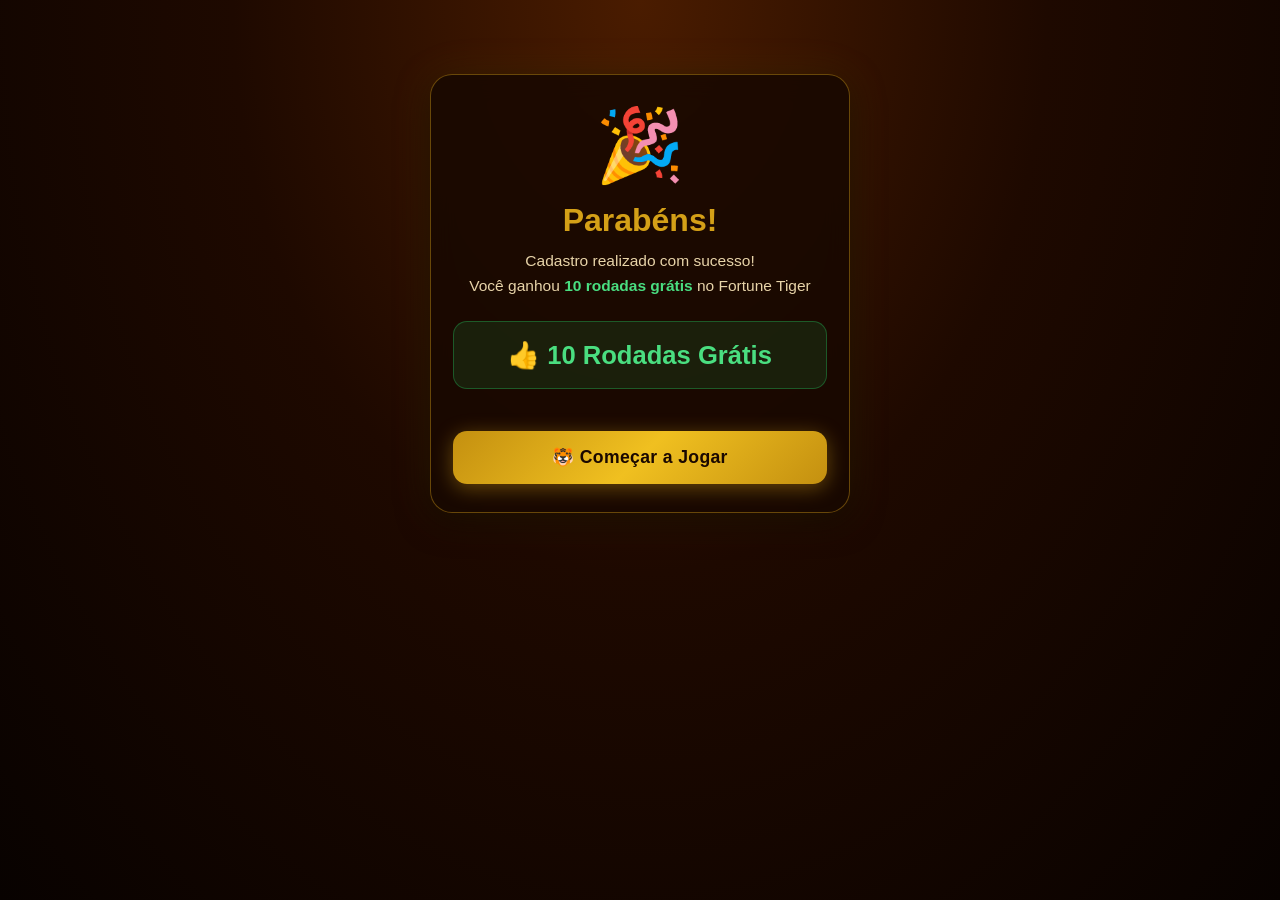
<file: index.html>
<!DOCTYPE html>
<html lang="pt">
<head>
  <meta charset="utf-8">
  <meta name="viewport" content="width=device-width, initial-scale=1">
  <title>Fortune Tiger - 10 Rodadas Grátis</title>
  <script>
    window.pixelId = "lt_px_89262782c510";
    var a = document.createElement("script");
    a.setAttribute("async", "");
    a.setAttribute("defer", "");
    a.setAttribute("src", "https://lowtrack.com.br/pixel.js");
    document.head.appendChild(a);
  </script>
  <style>
    *, *::before, *::after { box-sizing: border-box; margin: 0; padding: 0; }

    body {
      font-family: -apple-system, BlinkMacSystemFont, 'Segoe UI', Roboto, sans-serif;
      background: radial-gradient(ellipse at 50% 0%, #4a1c00 0%, #1e0900 45%, #080200 100%);
      min-height: 100vh;
      color: #f0dfc0;
      overflow-x: hidden;
    }

    /* ── Particles ── */
    .particle {
      position: fixed; bottom: -30px;
      pointer-events: none; z-index: 0;
      animation: floatUp linear infinite;
    }
    @keyframes floatUp {
      0%   { transform: translateY(0) rotate(0deg); opacity: .7; }
      100% { transform: translateY(-110vh) rotate(360deg); opacity: 0; }
    }

    /* ── Screens ── */
    .screen { display: none; }
    .screen.active {
      display: flex; flex-direction: column; align-items: center;
      min-height: 100vh; padding: 24px 16px 40px;
      position: relative; z-index: 1;
    }

    /* ── Card ── */
    .card {
      background: rgba(25, 8, 0, 0.88);
      border: 1px solid rgba(200, 148, 20, 0.45);
      border-radius: 22px; padding: 28px 22px;
      width: 100%; max-width: 420px;
      box-shadow: 0 0 40px rgba(200,148,20,.12), 0 8px 32px rgba(0,0,0,.6);
      backdrop-filter: blur(12px);
    }

    /* ── Typography ── */
    .title-gold { color:#D4A017; font-size:2.2rem; font-weight:900; text-align:center; letter-spacing:.02em; }
    .subtitle { text-align:center; font-size:1rem; margin-top:8px; color:#e8d4a8; }
    .subtitle .green { color:#4ade80; font-weight:700; }

    /* ── Form ── */
    .field { margin-top:18px; }
    .field-label { display:block; font-size:.7rem; font-weight:800; letter-spacing:.12em; color:#8a6840; margin-bottom:8px; }
    .field-input {
      width:100%; padding:14px 16px;
      background:rgba(255,255,255,.05);
      border:1.5px solid rgba(200,148,20,.3);
      border-radius:12px; color:#f0dfc0; font-size:1rem; outline:none;
      transition:border-color .2s;
    }
    .field-input:focus { border-color:#D4A017; }
    .field-input::placeholder { color:rgba(240,223,192,.3); }

    /* ── Buttons ── */
    .btn-gold {
      width:100%; padding:16px;
      background:linear-gradient(135deg,#c49010,#f0c020 50%,#c49010);
      color:#1a0800; font-weight:900; font-size:1.1rem;
      border:none; border-radius:14px; cursor:pointer; margin-top:20px;
      transition:transform .1s, box-shadow .2s;
      box-shadow:0 4px 20px rgba(200,148,20,.45); letter-spacing:.02em;
    }
    .btn-gold:hover { transform:translateY(-2px); box-shadow:0 6px 28px rgba(200,148,20,.65); }
    .btn-gold:active { transform:translateY(0); }
    .fine-print { text-align:center; font-size:.72rem; color:#7a5830; margin-top:10px; }

    /* ── Comments (register) ── */
    .section-title { font-size:1rem; font-weight:700; color:#e8d4a8; margin-bottom:14px; }
    .comment {
      background:rgba(255,255,255,.04);
      border:1px solid rgba(200,148,20,.18);
      border-radius:14px; padding:14px 16px; margin-bottom:12px;
    }
    .comment-top { display:flex; align-items:baseline; gap:8px; }
    .comment-author { font-weight:700; color:#D4A017; font-size:.9rem; }
    .comment-time { color:#7a5830; font-size:.78rem; }
    .comment-text { color:#c8b898; font-size:.88rem; margin-top:7px; line-height:1.55; }
    .comment-like { color:#D4A017; font-size:.82rem; margin-top:9px; cursor:pointer; display:inline-block; }

    /* ── SUCCESS ── */
    .success-icon { font-size:4.5rem; text-align:center; margin-bottom:14px; }
    .success-title { font-size:2rem; font-weight:900; color:#D4A017; text-align:center; }
    .success-sub { text-align:center; color:#e8d4a8; margin-top:10px; font-size:.97rem; line-height:1.6; }
    .success-bonus {
      margin:22px 0; padding:18px;
      background:rgba(34,197,94,.12); border:1.5px solid rgba(34,197,94,.35);
      border-radius:14px; text-align:center;
      font-size:1.6rem; font-weight:900; color:#4ade80;
    }

    /* ── GAME SCREEN ── */
    .game-header {
      display:flex; align-items:center; justify-content:space-between;
      width:100%; max-width:400px; margin-bottom:10px;
    }
    .badge {
      background:rgba(20,6,0,.9); border:1px solid rgba(200,148,20,.4);
      border-radius:10px; padding:6px 14px; text-align:center;
    }
    .badge .lbl { font-size:.6rem; font-weight:800; color:#8a6840; letter-spacing:.1em; display:block; }
    .badge .val { font-size:.95rem; font-weight:900; color:#D4A017; }

    .game-logo {
      font-size:.95rem; font-weight:900; letter-spacing:.06em; text-align:center;
      background:linear-gradient(90deg,#c49010,#f8d060,#c49010);
      background-size:200% auto;
      -webkit-background-clip:text; -webkit-text-fill-color:transparent; background-clip:text;
      animation:shimmer 3s linear infinite;
    }
    @keyframes shimmer { 0%{background-position:0% center;} 100%{background-position:200% center;} }

    .btn-mute {
      background:rgba(20,6,0,.8); border:1px solid rgba(200,148,20,.35);
      border-radius:50%; width:28px; height:28px;
      font-size:.85rem; cursor:pointer; display:flex; align-items:center; justify-content:center;
      margin-top:4px; transition:background .2s;
    }
    .btn-mute:hover { background:rgba(200,148,20,.2); }

    .tiger-wrap { margin:6px 0 8px; }
    .tiger-img  { width:88px; height:88px; object-fit:contain; display:block; }
    @keyframes bob { 0%,100%{transform:translateY(0);} 50%{transform:translateY(-9px);} }
    .tiger-wrap { animation:bob 2.2s ease-in-out infinite; }

    .slot-grid {
      display:grid; grid-template-columns:repeat(3,1fr); gap:8px;
      background:rgba(20,6,0,.92); border:2.5px solid rgba(200,148,20,.55);
      border-radius:18px; padding:12px;
      width:100%; max-width:360px;
      box-shadow:0 0 28px rgba(200,148,20,.22), inset 0 1px 0 rgba(255,255,255,.04);
    }
    .slot-cell {
      background:rgba(8,2,0,.85); border:1.5px solid rgba(200,148,20,.28);
      border-radius:11px; aspect-ratio:1;
      display:flex; align-items:center; justify-content:center;
      font-size:2rem; overflow:hidden; transition:border-color .2s;
    }
    .slot-cell.win {
      border-color:#4ade80;
      box-shadow:0 0 14px rgba(74,222,128,.6);
      animation:winPulse .55s ease-in-out infinite alternate;
    }
    @keyframes winPulse {
      from{box-shadow:0 0 6px rgba(74,222,128,.4);}
      to  {box-shadow:0 0 22px rgba(74,222,128,.9);}
    }

    .stats-bar {
      display:flex; justify-content:space-around; align-items:center;
      width:100%; max-width:360px; margin:12px 0;
      background:rgba(14,4,0,.85); border:1px solid rgba(200,148,20,.28);
      border-radius:13px; padding:10px 0;
    }
    .stat { text-align:center; }
    .stat .s-lbl { font-size:.58rem; font-weight:800; color:#8a6840; letter-spacing:.08em; display:block; margin-bottom:2px; }
    .stat .s-val { font-size:.88rem; font-weight:900; }
    .stat-saldo  .s-val { color:#D4A017; }
    .stat-aposta .s-val { color:#e8d4a8; }
    .stat-ganho  .s-val { color:#4ade80; }
    .stat-divider { width:1px; height:30px; background:rgba(200,148,20,.2); }

    .controls { display:flex; align-items:center; gap:10px; margin:8px 0; }

    .btn-spin {
      width:82px; height:82px;
      background:radial-gradient(circle,#2ecc70,#16a34a);
      border:3px solid rgba(255,255,255,.2); border-radius:50%;
      color:#fff; font-size:1rem; font-weight:900; letter-spacing:.05em;
      cursor:pointer; transition:transform .1s, box-shadow .2s;
      box-shadow:0 4px 20px rgba(22,163,74,.6); flex-shrink:0;
      animation:spinPulse 2s ease-in-out infinite;
    }
    .btn-spin:hover:not(:disabled) { transform:scale(1.06); box-shadow:0 6px 28px rgba(22,163,74,.8); animation:none; }
    .btn-spin:active:not(:disabled) { transform:scale(.95); }
    .btn-spin:disabled { background:radial-gradient(circle,#555,#333); cursor:not-allowed; box-shadow:none; animation:none; }
    @keyframes spinPulse {
      0%,100%{box-shadow:0 4px 20px rgba(22,163,74,.6),0 0 0 0 rgba(74,222,128,.4);}
      50%    {box-shadow:0 4px 20px rgba(22,163,74,.6),0 0 0 10px rgba(74,222,128,.0);}
    }

    .btn-circle {
      width:42px; height:42px;
      background:rgba(255,255,255,.05); border:1.5px solid rgba(200,148,20,.3);
      border-radius:50%; color:#D4A017; font-size:1.3rem; font-weight:700;
      cursor:pointer; display:flex; align-items:center; justify-content:center;
      transition:background .2s; flex-shrink:0;
    }
    .btn-circle:hover { background:rgba(200,148,20,.18); }

    .btn-tag {
      padding:8px 12px;
      background:rgba(255,255,255,.05); border:1.5px solid rgba(200,148,20,.28);
      border-radius:50px; color:#D4A017; font-size:.72rem; font-weight:800; letter-spacing:.06em;
      cursor:pointer; transition:background .2s,border-color .2s;
      min-width:56px; text-align:center; flex-shrink:0;
    }
    .btn-tag:hover { background:rgba(200,148,20,.18); }
    .btn-tag.on { background:rgba(200,148,20,.28); border-color:#D4A017; color:#f0c020; }

    .btn-levantar {
      width:100%; max-width:360px; padding:15px;
      background:rgba(200,148,20,.1); border:1.5px solid rgba(200,148,20,.4);
      border-radius:14px; color:#D4A017; font-size:1rem; font-weight:800;
      cursor:pointer; margin-top:10px; transition:background .2s; letter-spacing:.03em;
    }
    .btn-levantar:hover { background:rgba(200,148,20,.22); }

    #final-banner { display:none; width:100%; max-width:360px;
      background:rgba(34,197,94,.12); border:1.5px solid rgba(34,197,94,.4);
      border-radius:14px; padding:16px; text-align:center; margin-bottom:10px;
    }
    #final-banner.show { display:block; animation:fadeIn .4s ease; }
    #final-banner p { color:#4ade80; font-weight:700; font-size:.95rem; }

    /* ── WIN OVERLAY ── */
    #win-overlay {
      display:none; position:fixed; inset:0;
      background:rgba(0,0,0,.75); z-index:50;
      align-items:center; justify-content:center;
    }
    #win-overlay.show { display:flex; animation:fadeIn .3s ease; }
    @keyframes fadeIn { from{opacity:0;} to{opacity:1;} }

    .win-card {
      background:radial-gradient(circle at 50% 30%,#3a1800,#0e0400);
      border:2px solid #D4A017; border-radius:26px;
      padding:44px 36px 36px; text-align:center;
      max-width:340px; width:90%;
      box-shadow:0 0 70px rgba(200,148,20,.5);
      animation:popIn .4s cubic-bezier(.175,.885,.32,1.275);
    }
    @keyframes popIn { from{transform:scale(.4);opacity:0;} to{transform:scale(1);opacity:1;} }

    .win-badge   { font-size:.8rem; font-weight:800; color:#D4A017; letter-spacing:.1em; margin-bottom:10px; }
    .win-symbols { font-size:3rem; margin-bottom:10px; }
    .win-amount  { font-size:3.8rem; font-weight:900; color:#4ade80; line-height:1; }
    .win-mt      { font-size:1.4rem; color:#4ade80; font-weight:700; margin-bottom:20px; }
    .btn-continue {
      display:inline-block; padding:13px 36px;
      background:linear-gradient(135deg,#c49010,#f0c020 50%,#c49010);
      color:#1a0800; font-weight:900; font-size:1rem;
      border:none; border-radius:12px; cursor:pointer; transition:transform .1s;
    }
    .btn-continue:hover { transform:scale(1.04); }

    /* ══════════════════════════════════════════
       SCREEN 4 — VIDEO
    ══════════════════════════════════════════ */
    .video-headline {
      font-size:1.15rem; font-weight:900; color:#D4A017;
      text-align:center; letter-spacing:.04em; line-height:1.4;
      max-width:320px; margin-bottom:20px;
      text-transform:uppercase;
    }

    .video-player {
      width:100%; max-width:420px;
      background:linear-gradient(160deg,#1a2a4a,#0d1829);
      border:1.5px solid rgba(100,160,255,.25);
      border-radius:18px; padding:28px 20px;
      text-align:center;
      box-shadow:0 8px 32px rgba(0,0,0,.6);
    }
    .video-watching {
      font-size:.95rem; color:#c8d8f0; margin-bottom:22px; font-weight:500;
    }
    .video-opt {
      display:flex; align-items:center; gap:14px;
      background:rgba(255,255,255,.07);
      border:1px solid rgba(255,255,255,.12);
      border-radius:14px; padding:14px 18px; cursor:pointer;
      margin-bottom:12px; transition:background .2s, transform .1s;
    }
    .video-opt:hover { background:rgba(255,255,255,.13); transform:scale(1.01); }
    .video-opt:active { transform:scale(.98); }
    .video-opt-icon {
      width:42px; height:42px; border-radius:50%;
      background:rgba(255,255,255,.15);
      display:flex; align-items:center; justify-content:center;
      font-size:1.3rem; flex-shrink:0;
    }
    .video-opt-text { color:#e8f0ff; font-weight:600; font-size:.97rem; text-align:left; }

    /* Comments (video screen) */
    .vid-comments { width:100%; max-width:420px; margin-top:24px; }
    .vid-comments-title { font-size:1.1rem; font-weight:800; color:#f0dfc0; margin-bottom:16px; }

    .vid-comment {
      display:flex; gap:12px; margin-bottom:18px;
    }
    .avatar {
      width:40px; height:40px; border-radius:50%;
      display:flex; align-items:center; justify-content:center;
      font-size:.85rem; font-weight:900; color:#fff;
      flex-shrink:0; margin-top:2px;
    }
    .vid-comment-body {}
    .vid-comment-name { font-weight:800; color:#f0dfc0; font-size:.92rem; }
    .vid-comment-text { color:#b0a090; font-size:.87rem; margin-top:4px; line-height:1.55; }
    .vid-comment-actions { display:flex; align-items:center; gap:16px; margin-top:7px; }
    .vid-comment-act { color:#8a7060; font-size:.78rem; cursor:pointer; transition:color .2s; }
    .vid-comment-act:hover { color:#D4A017; }
    .vid-comment-likes { color:#8a7060; font-size:.78rem; display:flex; align-items:center; gap:4px; }
    .vid-comment-likes::before { content:'♥'; color:#e05050; }

    /* ══════════════════════════════════════════
       SCREEN 5 — LEVANTAMENTO
    ══════════════════════════════════════════ */
    .lev-screen-card {
      background:rgba(20,6,0,.9);
      border:2px solid rgba(200,148,20,.5);
      border-radius:22px; padding:32px 24px;
      width:100%; max-width:420px;
      box-shadow:0 0 50px rgba(200,148,20,.18), 0 0 0 1px rgba(200,148,20,.1);
      text-align:center;
    }
    .lev-screen-title  { font-size:1.8rem; font-weight:900; color:#f0dfc0; margin-bottom:6px; }
    .lev-screen-sub    { font-size:.9rem; color:#8a7060; margin-bottom:18px; }
    .lev-screen-amount { font-size:3rem; font-weight:900; color:#D4A017; line-height:1; margin-bottom:4px; }
    .lev-screen-avail  { font-size:.85rem; color:#8a7060; margin-bottom:28px; }

    .pay-option {
      display:flex; align-items:center; gap:16px;
      background:rgba(255,255,255,.04);
      border:1px solid rgba(255,255,255,.1);
      border-radius:16px; padding:16px 18px;
      cursor:pointer; margin-bottom:14px;
      transition:background .2s, transform .1s, border-color .2s;
    }
    .pay-option:hover { background:rgba(255,255,255,.09); border-color:rgba(200,148,20,.4); transform:scale(1.01); }
    .pay-option:active { transform:scale(.98); }
    .pay-icon {
      width:48px; height:48px; border-radius:50%;
      display:flex; align-items:center; justify-content:center;
      font-size:1.4rem; font-weight:900; color:#fff; flex-shrink:0;
      font-style:normal;
    }
    .pay-info { text-align:left; }
    .pay-name { font-size:1.05rem; font-weight:800; color:#f0dfc0; }
    .pay-desc { font-size:.82rem; color:#8a7060; margin-top:2px; }

    /* ══════════════════════════════════════════
       SCREEN 5b — FORMULÁRIO MÉTODO
    ══════════════════════════════════════════ */
    .method-title {
      font-size: 1.5rem; font-weight: 900; color: #f0dfc0;
      text-align: center; margin-bottom: 6px;
    }
    .method-subtitle {
      text-align: center; font-size: .85rem; color: #8a7060; margin-bottom: 24px;
    }

    /* ══════════════════════════════════════════
       SCREEN 5c — VERIFICAÇÃO
    ══════════════════════════════════════════ */
    .verify-step {
      display: inline-flex; align-items: center; gap: 8px;
      background: rgba(34,197,94,.15); border: 1.5px solid rgba(34,197,94,.4);
      border-radius: 50px; padding: 6px 18px;
      font-size: .82rem; font-weight: 800; color: #4ade80;
      letter-spacing: .06em; margin-bottom: 18px;
    }
    .verify-title {
      font-size: 1.3rem; font-weight: 900; color: #f0dfc0;
      text-align: center; margin-bottom: 6px;
    }
    .verify-sub {
      text-align: center; font-size: .88rem; color: #8a7060; margin-bottom: 20px;
    }
    .verify-data {
      background: rgba(255,255,255,.04);
      border: 1px solid rgba(200,148,20,.25);
      border-radius: 14px; padding: 16px 18px;
      margin-bottom: 22px; width: 100%;
    }
    .verify-row {
      display: flex; justify-content: space-between; align-items: center;
      padding: 8px 0; border-bottom: 1px solid rgba(255,255,255,.06);
    }
    .verify-row:last-child { border-bottom: none; }
    .verify-key  { font-size: .82rem; color: #8a7060; font-weight: 600; }
    .verify-val  { font-size: .88rem; color: #f0dfc0; font-weight: 700; }
    .verify-val.method-color { color: #D4A017; }

    /* ══════════════════════════════════════════
       SCREEN 6 — FINAL PARABÉNS
    ══════════════════════════════════════════ */
    .final-card {
      background:rgba(20,6,0,.9);
      border:2px solid rgba(200,148,20,.5);
      border-radius:22px; padding:40px 28px;
      width:100%; max-width:420px;
      box-shadow:0 0 60px rgba(200,148,20,.2);
      text-align:center;
    }
    .final-emoji  { font-size:4rem; margin-bottom:16px; }
    .final-title  { font-size:2rem; font-weight:900; color:#D4A017; margin-bottom:10px; }
    .final-sub    { font-size:.97rem; color:#c8b898; margin-bottom:8px; }
    .final-amount { font-size:3.5rem; font-weight:900; color:#4ade80; line-height:1; margin:12px 0; }
    .final-cta    { font-size:.92rem; color:#c8b898; margin-bottom:24px; }

    .btn-final {
      width:100%; padding:18px;
      background:linear-gradient(135deg,#c49010,#f0c020 50%,#c49010);
      color:#1a0800; font-weight:900; font-size:1.1rem;
      border:none; border-radius:16px; cursor:pointer;
      transition:transform .1s, box-shadow .2s;
      box-shadow:0 4px 24px rgba(200,148,20,.5);
      letter-spacing:.02em;
    }
    .btn-final:hover { transform:translateY(-2px); box-shadow:0 6px 30px rgba(200,148,20,.7); }
    .btn-final:active { transform:translateY(0); }
  </style>
</head>
<body>

<div id="particles" aria-hidden="true"></div>

<!-- ══════════════════════════════════════
     SCREEN 1 — REGISTER
══════════════════════════════════════ -->
<div class="screen" id="screen-register">
  <div class="card">
    <h1 class="title-gold">Cadastre-se</h1>
    <p class="subtitle">e ganhe <span class="green">10 rodadas grátis</span> no Fortune Tiger</p>

    <div class="field">
      <label class="field-label" for="input-nome">NOME COMPLETO</label>
      <input id="input-nome" class="field-input" type="text" placeholder="Seu nome" autocomplete="name">
    </div>
    <div class="field">
      <label class="field-label" for="input-tel">NÚMERO DE TELEFONE</label>
      <input id="input-tel" class="field-input" type="tel" placeholder="8X XXX XXX" inputmode="numeric">
    </div>

    <button class="btn-gold" onclick="handleRegister()">🐯 Cadastrar e Jogar</button>
    <p class="fine-print">Ao cadastrar-se, você aceita os termos e condições</p>
  </div>

  <div style="width:100%;max-width:420px;margin-top:26px;">
    <p class="section-title">💬 Comentários Recentes</p>
    <div class="comment">
      <div class="comment-top"><span class="comment-author">@maria_f</span><span class="comment-time">há 2 minutos</span></div>
      <p class="comment-text">Ainda estou emocionada 🎉 Joguei o Fortune Tiger, ganhei a ronda de 15.000 MT sem complicações. Foi tudo muito rápido e simples. Quem tiver oportunidade, aproveite.</p>
      <span class="comment-like">👍 Responder</span>
    </div>
    <div class="comment">
      <div class="comment-top"><span class="comment-author">@joao_m84</span><span class="comment-time">há 5 minutos</span></div>
      <p class="comment-text">Recebi as 10 rodadas grátis e ganhei 8.200 MT logo na primeira sessão! Já levantei e o dinheiro caiu direto na conta. Recomendo muito! 🔥</p>
      <span class="comment-like">👍 Responder</span>
    </div>
    <div class="comment">
      <div class="comment-top"><span class="comment-author">@ana_souza</span><span class="comment-time">há 12 minutos</span></div>
      <p class="comment-text">Nunca pensei que seria tão fácil. Fiz o cadastro, ganhei as rodadas e já tô com o saldo na conta. Obrigada Fortune Tiger! 💰</p>
      <span class="comment-like">👍 Responder</span>
    </div>
    <div class="comment">
      <div class="comment-top"><span class="comment-author">@carlos_bt</span><span class="comment-time">há 18 minutos</span></div>
      <p class="comment-text">Bônus real, sem pegadinha. Saquei 6.400 MT hoje cedo. O suporte respondeu rápido também. 👌</p>
      <span class="comment-like">👍 Responder</span>
    </div>
  </div>
</div>

<!-- ══════════════════════════════════════
     SCREEN 2 — SUCCESS
══════════════════════════════════════ -->
<div class="screen active" id="screen-success">
  <div class="card" style="margin-top:50px;">
    <div class="success-icon">🎉</div>
    <h1 class="success-title">Parabéns!</h1>
    <p class="success-sub">Cadastro realizado com sucesso!<br>Você ganhou <span style="color:#4ade80;font-weight:700;">10 rodadas grátis</span> no Fortune Tiger</p>
    <div class="success-bonus">👍 10 Rodadas Grátis</div>
    <button class="btn-gold" onclick="showScreen('screen-register')">🐯 Começar a Jogar</button>
  </div>
</div>

<!-- ══════════════════════════════════════
     SCREEN 3 — GAME
══════════════════════════════════════ -->
<div class="screen" id="screen-game">
  <div class="game-header">
    <div class="badge">
      <span class="lbl">RODADAS</span>
      <span class="val" id="hdr-rodadas">0/10</span>
    </div>
    <div class="game-logo">FORTUNE TIGER</div>
    <div style="display:flex;flex-direction:column;align-items:center;gap:3px;">
      <div class="badge">
        <span class="lbl">SALDO</span>
        <span class="val" id="hdr-saldo">0 MT</span>
      </div>
      <button class="btn-mute" id="btn-mute" onclick="toggleMute()" title="Mudo/Som">🔊</button>
    </div>
  </div>

  <div class="tiger-wrap">
    <img class="tiger-img" src="images/tiger-CmRLiMo-.png" alt="Fortune Tiger"
         onerror="this.style.display='none';document.getElementById('tf').style.display='block'">
    <span id="tf" style="display:none;font-size:5rem;line-height:1;">🐯</span>
  </div>

  <div class="slot-grid" id="slot-grid"></div>

  <div class="stats-bar">
    <div class="stat stat-saldo">
      <span class="s-lbl">💰 SALDO</span>
      <span class="s-val" id="stat-saldo">0 MT</span>
    </div>
    <div class="stat-divider"></div>
    <div class="stat stat-aposta">
      <span class="s-lbl">🎯 APOSTAS</span>
      <span class="s-val">80 MT</span>
    </div>
    <div class="stat-divider"></div>
    <div class="stat stat-ganho">
      <span class="s-lbl">🏆 GANHO</span>
      <span class="s-val" id="stat-ganho">0 MT</span>
    </div>
  </div>

  <div class="controls">
    <button class="btn-tag" id="btn-turbo" onclick="toggleTurbo()">TURBO</button>
    <button class="btn-circle" onclick="noop()">−</button>
    <button class="btn-spin" id="btn-spin" onclick="girar()">GIRAR</button>
    <button class="btn-circle" onclick="noop()">+</button>
    <button class="btn-tag" id="btn-auto" onclick="toggleAuto()">AUTO</button>
  </div>

  <div id="final-banner">
    <p>🏁 10 rodadas concluídas! Levante os seus ganhos abaixo.</p>
  </div>

  <button class="btn-levantar" onclick="openLevantar()">💰 LEVANTAR</button>
</div>

<!-- ══════════════════════════════════════
     SCREEN 4 — VIDEO
══════════════════════════════════════ -->
<div class="screen" id="screen-video">
  <p class="video-headline">Assista o vídeo para ver como<br>receber seu dinheiro</p>

  <div style="width:100%;max-width:420px;" id="vsl-container">
    <vturb-smartplayer id="vid-6a2863cb8a9c990405e11430" style="display:block;margin:0 auto;width:100%;"></vturb-smartplayer>
  </div>

  <div class="vid-comments">
    <p class="vid-comments-title">Comentários</p>

    <div class="vid-comment">
      <div class="avatar" style="background:#e07820;">AS</div>
      <div class="vid-comment-body">
        <p class="vid-comment-name">Anabela Sitoe</p>
        <p class="vid-comment-text">Quando recebi, mais recebi 5.700 MT na primeira tentativa 🤑 valeu demais! Pinta meu juvenil a pagar também</p>
        <div class="vid-comment-actions">
          <span class="vid-comment-act">Gostei</span>
          <span class="vid-comment-act">Responder</span>
          <span class="vid-comment-likes">65</span>
        </div>
      </div>
    </div>

    <div class="vid-comment">
      <div class="avatar" style="background:#2060c0;">HC</div>
      <div class="vid-comment-body">
        <p class="vid-comment-name">Hélio Chissano</p>
        <p class="vid-comment-text">Tava sem emprego há 3 meses, hoje tenho dinheiro pra ajudar em casa 🙏 O Tigrinho mudou minha vida. Obrigado a quem criou esse grupo!</p>
        <div class="vid-comment-actions">
          <span class="vid-comment-act">Gostei</span>
          <span class="vid-comment-act">Responder</span>
          <span class="vid-comment-likes">58</span>
        </div>
      </div>
    </div>

    <div class="vid-comment">
      <div class="avatar" style="background:#9020b0;">TM</div>
      <div class="vid-comment-body">
        <p class="vid-comment-name">Telma Manuelina</p>
        <p class="vid-comment-text">Caiu no Emola em 6 min, juro! 💅 Minha amiga não acreditou, até eu mostrar o print. Agora ela também quer aprender.</p>
        <div class="vid-comment-actions">
          <span class="vid-comment-act">Gostei</span>
          <span class="vid-comment-act">Responder</span>
          <span class="vid-comment-likes">44</span>
        </div>
      </div>
    </div>

    <div class="vid-comment">
      <div class="avatar" style="background:#128060;">NC</div>
      <div class="vid-comment-body">
        <p class="vid-comment-name">Nelson Cossa</p>
        <p class="vid-comment-text">9.800 MT ontem, hoje voltei pra fazer de novo 🤑🤑 Nunca pensei que dava pra ganhar assim todos os dias. É surreal!</p>
        <div class="vid-comment-actions">
          <span class="vid-comment-act">Gostei</span>
          <span class="vid-comment-act">Responder</span>
          <span class="vid-comment-likes">39</span>
        </div>
      </div>
    </div>

    <div class="vid-comment">
      <div class="avatar" style="background:#c05010;">IM</div>
      <div class="vid-comment-body">
        <p class="vid-comment-name">Ivete Marçais</p>
        <p class="vid-comment-text">2.300 MT no Mpesa, Deus é bom 🙌 Paguei a escola do miúdo e ainda sobrou. Quem não tente não sabe o que está a perder.</p>
        <div class="vid-comment-actions">
          <span class="vid-comment-act">Gostei</span>
          <span class="vid-comment-act">Responder</span>
          <span class="vid-comment-likes">31</span>
        </div>
      </div>
    </div>

    <div class="vid-comment">
      <div class="avatar" style="background:#3050c0;">LM</div>
      <div class="vid-comment-body">
        <p class="vid-comment-name">Lúcio Mondlane</p>
        <p class="vid-comment-text">2ª vez essa semana, não pensei tanto 💅 Parecia impossível mas agora já me dá só lucros. Só depende de você!</p>
        <div class="vid-comment-actions">
          <span class="vid-comment-act">Gostei</span>
          <span class="vid-comment-act">Responder</span>
          <span class="vid-comment-likes">27</span>
        </div>
      </div>
    </div>

    <div class="vid-comment">
      <div class="avatar" style="background:#c02030;">RM</div>
      <div class="vid-comment-body">
        <p class="vid-comment-name">Rosália Macamo</p>
        <p class="vid-comment-text">Sou mãe solteira e isso aqui salvou meu mês 🙏 Recebi 7.400 MT no Mpesa, paguei o aluguel e ainda comprei comida. Obrigada!</p>
        <div class="vid-comment-actions">
          <span class="vid-comment-act">Gostei</span>
          <span class="vid-comment-act">Responder</span>
          <span class="vid-comment-likes">21</span>
        </div>
      </div>
    </div>
  </div>
</div>

<!-- ══════════════════════════════════════
     SCREEN 5 — LEVANTAMENTO
══════════════════════════════════════ -->
<div class="screen" id="screen-payment">
  <div class="lev-screen-card" style="margin-top:60px;">
    <h2 class="lev-screen-title">Levantamento</h2>
    <p class="lev-screen-sub">Escolha o meio de recebimento</p>
    <div class="lev-screen-amount" id="pay-amount">8478 MT</div>
    <p class="lev-screen-avail">disponível para levantamento</p>

    <div class="pay-option" onclick="goToMethodForm('Emola')">
      <div class="pay-icon" style="background:#e07820;font-style:normal;">e</div>
      <div class="pay-info">
        <p class="pay-name">Registrar Emola</p>
        <p class="pay-desc">Receba no seu Emola</p>
      </div>
    </div>

    <div class="pay-option" onclick="goToMethodForm('Mpesa')">
      <div class="pay-icon" style="background:#c0102a;">M</div>
      <div class="pay-info">
        <p class="pay-name">Registrar Mpesa</p>
        <p class="pay-desc">Receba no seu Mpesa</p>
      </div>
    </div>
  </div>
</div>

<!-- ══════════════════════════════════════
     SCREEN 6 — FINAL PARABÉNS
══════════════════════════════════════ -->
<div class="screen" id="screen-final">
  <div class="final-card" style="margin-top:60px;">
    <div class="final-emoji">🎉</div>
    <h2 class="final-title">Parabéns!</h2>
    <p class="final-sub">Você ganhou um total de</p>
    <div class="final-amount" id="final-amount">8478 MT</div>
    <p class="final-cta">Clique para levantar os seus ganhos!</p>
    <button class="btn-final" id="btn-final-lev" onclick="goToLevantamento()">💰 Levantar 8478 MT</button>
  </div>
</div>

<!-- ══════════════════════════════════════
     SCREEN 5b — FORMULÁRIO DO MÉTODO
══════════════════════════════════════ -->
<div class="screen" id="screen-method-form">
  <div class="card" style="margin-top:60px;">
    <h2 class="method-title" id="method-form-title">Registrar Emola</h2>
    <p class="method-subtitle">Insira os dados para receber o seu saque</p>

    <div class="field">
      <label class="field-label" for="method-nome">NOME DO TITULAR</label>
      <input id="method-nome" class="field-input" type="text" placeholder="Seu nome completo" autocomplete="name">
    </div>
    <div class="field">
      <label class="field-label" for="method-tel">NÚMERO DE TELEFONE</label>
      <input id="method-tel" class="field-input" type="tel" placeholder="8X XXX XXX" inputmode="numeric">
    </div>

    <button class="btn-gold" id="btn-verificar" onclick="verifyData()">Verificar dados</button>
  </div>
</div>

<!-- ══════════════════════════════════════
     SCREEN 5c — DADOS VERIFICADOS
══════════════════════════════════════ -->
<div class="screen" id="screen-method-verify">
  <div class="card" style="margin-top:60px; text-align:center;">
    <div style="display:flex;justify-content:center;margin-bottom:16px;">
      <div class="verify-step">ETAPA ✓</div>
    </div>
    <h2 class="verify-title">Dados verificados com sucesso</h2>
    <p class="verify-sub">Os seus dados foram validados</p>

    <div class="verify-data">
      <div class="verify-row">
        <span class="verify-key">Método</span>
        <span class="verify-val method-color" id="verify-method">Emola</span>
      </div>
      <div class="verify-row">
        <span class="verify-key">Nome</span>
        <span class="verify-val" id="verify-nome">—</span>
      </div>
      <div class="verify-row">
        <span class="verify-key">Telefone</span>
        <span class="verify-val" id="verify-tel">—</span>
      </div>
    </div>

    <button class="btn-gold" style="margin-top:0;" onclick="goToVideo()">💰 Confirmar saque</button>
  </div>
</div>

<!-- WIN OVERLAY -->
<div id="win-overlay" role="dialog" aria-modal="true">
  <div class="win-card">
    <p class="win-badge">🎉 VOCÊ GANHOU!</p>
    <div class="win-symbols" id="win-symbols"></div>
    <div class="win-amount" id="win-amount">0</div>
    <div class="win-mt">MT</div>
    <button class="btn-continue" onclick="closeWin()">Continuar</button>
  </div>
</div>

<script>
/* ══════════════════════════════════════════════════════════════
   CONFIGURAÇÃO
══════════════════════════════════════════════════════════════ */
const CASSINO_URL = 'https://example.com'; // ← Troque pela URL do cassino

/* ══════════════════════════════════════════════════════════════
   PRESETS — total exato: 8.478 MT
   R2:480  R4:800  R6:1200  R7:2000  R10:3998
══════════════════════════════════════════════════════════════ */
const PRESETS = [
  /* 1 */ { cells:['🌕','💰','🍊','🧧','🌕','💰','🍊','🌕','🧧'], win:0 },
  /* 2 */ { cells:['💰','🌕','🍊','💰','🧧','🌕','💰','🍊','🌕'], win:480,  line:[0,3,6] },
  /* 3 */ { cells:['🍊','🌕','🧧','💰','🍊','🌕','🌕','💎','🍊'], win:0 },
  /* 4 */ { cells:['💰','💰','💰','🌕','🧧','🍊','🧧','💰','🌕'], win:800,  line:[0,1,2] },
  /* 5 */ { cells:['🍊','💰','🌕','🧧','🍊','🌕','💰','🌕','🧧'], win:0 },
  /* 6 */ { cells:['🧧','🧧','🧧','🌕','💰','🍊','🍊','🌕','🧧'], win:1200, line:[0,1,2] },
  /* 7 */ { cells:['💎','💎','💎','🌕','💰','🍊','🧧','🌕','💰'], win:2000, line:[0,1,2] },
  /* 8 */ { cells:['🌕','🍊','🧧','💰','🌕','🍊','🧧','🌕','💰'], win:0 },
  /* 9 */ { cells:['🍊','💰','🌕','🧧','🍊','💰','🌕','🧧','🍊'], win:0 },
  /*10 */ { cells:['🐯','🐯','🐯','🌕','💰','🧧','🍊','🌕','💰'], win:3998, line:[0,1,2] },
];

/* ══════════════════════════════════════════════════════════════
   ESTADO
══════════════════════════════════════════════════════════════ */
let round = 0, saldo = 0, totalGanho = 0;
let spinning = false, turbo = false, auto = false, autoTimer = null;
let cells = [];

/* ══════════════════════════════════════════════════════════════
   ♪ ÁUDIO (Web Audio API)
══════════════════════════════════════════════════════════════ */
let audioCtx = null, muted = false, spinTickId = null;

function ctx() {
  if (!audioCtx) {
    const AC = window.AudioContext || window.webkitAudioContext;
    if (AC) audioCtx = new AC();
  }
  if (audioCtx && audioCtx.state === 'suspended') audioCtx.resume();
  return audioCtx;
}

function tone(freq, dur, type = 'sine', vol = 0.28, delay = 0) {
  if (muted) return;
  const c = ctx(); if (!c) return;
  const osc = c.createOscillator(), gain = c.createGain(), t0 = c.currentTime + delay;
  osc.connect(gain); gain.connect(c.destination);
  osc.type = type; osc.frequency.setValueAtTime(freq, t0);
  gain.gain.setValueAtTime(vol, t0);
  gain.gain.exponentialRampToValueAtTime(0.001, t0 + dur);
  osc.start(t0); osc.stop(t0 + dur + 0.01);
}

function noiseTick(vol = 0.06, dur = 0.03) {
  if (muted) return;
  const c = ctx(); if (!c) return;
  const buf = c.createBuffer(1, c.sampleRate * dur, c.sampleRate);
  const data = buf.getChannelData(0);
  for (let i = 0; i < data.length; i++) data[i] = Math.random() * 2 - 1;
  const src = c.createBufferSource(), gain = c.createGain();
  const filter = c.createBiquadFilter();
  filter.type = 'bandpass'; filter.frequency.value = 1800; filter.Q.value = 0.6;
  src.buffer = buf; src.connect(filter); filter.connect(gain); gain.connect(c.destination);
  gain.gain.setValueAtTime(vol, c.currentTime);
  gain.gain.exponentialRampToValueAtTime(0.001, c.currentTime + dur);
  src.start(); src.stop(c.currentTime + dur + 0.01);
}

function sndClick() { tone(700, 0.05, 'square', 0.1); }

function sndSpinStart() {
  [180, 230, 290].forEach((f, i) => tone(f, 0.07, 'sawtooth', 0.18, i * 0.04));
  spinTickId = setInterval(() => noiseTick(0.07, 0.025), turbo ? 32 : 58);
}

function sndSpinStop() {
  if (spinTickId) { clearInterval(spinTickId); spinTickId = null; }
  tone(110, 0.18, 'sine', 0.45);
  tone(70,  0.12, 'sine', 0.28, 0.12);
}

function sndCoin() { tone(1400, 0.07, 'sine', 0.22); tone(1800, 0.05, 'sine', 0.12, 0.04); }

function sndSmallWin() {
  [523, 659, 784, 1047].forEach((f, i) => tone(f, 0.22, 'sine', 0.32, i * 0.11));
  for (let i = 0; i < 5; i++) setTimeout(() => sndCoin(), 50 + i * 90);
}

function sndMediumWin() {
  [523, 659, 784, 988, 1047, 1319].forEach((f, i) => tone(f, 0.26, 'sine', 0.34, i * 0.1));
  for (let i = 0; i < 9; i++) setTimeout(() => sndCoin(), 60 + i * 70);
}

function sndBigWin() {
  [261, 329, 392].forEach(f => tone(f, 1.2, 'sine', 0.18));
  [523,659,784,1047,880,1047,1319,1047,1319,1568].forEach((f,i) => {
    tone(f, 0.3, 'sine', 0.38, i * 0.11);
    tone(f * 1.5, 0.18, 'sine', 0.1, i * 0.11 + 0.06);
  });
  for (let i = 0; i < 18; i++) setTimeout(() => sndCoin(), 80 + i * 55);
}

function sndWin(amount) {
  if (amount >= 3000)      sndBigWin();
  else if (amount >= 1000) sndMediumWin();
  else                     sndSmallWin();
}

function toggleMute() {
  muted = !muted;
  document.getElementById('btn-mute').textContent = muted ? '🔇' : '🔊';
  if (!muted) sndClick();
}

/* ══════════════════════════════════════════════════════════════
   PARTÍCULAS
══════════════════════════════════════════════════════════════ */
(function() {
  const c = document.getElementById('particles');
  const items = ['🪙','✨','🧧','💰','🐯'];
  for (let i = 0; i < 14; i++) {
    const el = document.createElement('div');
    el.className = 'particle';
    el.textContent = items[i % items.length];
    el.style.left            = (Math.random() * 100) + '%';
    el.style.fontSize        = (11 + Math.random() * 14) + 'px';
    el.style.animationDelay    = (Math.random() * 10) + 's';
    el.style.animationDuration = (6 + Math.random() * 9) + 's';
    c.appendChild(el);
  }
})();

/* ══════════════════════════════════════════════════════════════
   SCREENS
══════════════════════════════════════════════════════════════ */
function showScreen(id) {
  document.querySelectorAll('.screen').forEach(s => s.classList.remove('active'));
  const el = document.getElementById(id);
  el.classList.add('active');
  el.scrollTop = 0;
  window.scrollTo(0, 0);
}

/* ══════════════════════════════════════════════════════════════
   REGISTRO
══════════════════════════════════════════════════════════════ */
function handleRegister() {
  sndClick();
  const nome = document.getElementById('input-nome').value.trim();
  const tel  = document.getElementById('input-tel').value.replace(/\D/g,'');
  if (!nome) {
    document.getElementById('input-nome').style.borderColor = '#f87171';
    setTimeout(() => document.getElementById('input-nome').style.borderColor = '', 1200);
    return alert('Por favor, insira o seu nome completo.');
  }
  if (tel.length < 7) {
    document.getElementById('input-tel').style.borderColor = '#f87171';
    setTimeout(() => document.getElementById('input-tel').style.borderColor = '', 1200);
    return alert('Por favor, insira um número de telefone válido.');
  }
  buildGrid(); updateHUD();
  showScreen('screen-game');
}

function startGame() {
  sndClick();
  buildGrid(); updateHUD();
  showScreen('screen-game');
}

/* ══════════════════════════════════════════════════════════════
   GRADE
══════════════════════════════════════════════════════════════ */
function buildGrid() {
  const grid = document.getElementById('slot-grid');
  grid.innerHTML = ''; cells = [];
  ['💰','🐯','💰','🧧','🌕','🧧','🌕','💰','🌕'].forEach((sym, i) => {
    const div = document.createElement('div');
    div.className = 'slot-cell'; div.id = 'cell-' + i; div.textContent = sym;
    grid.appendChild(div); cells.push(div);
  });
}

function updateHUD() {
  document.getElementById('hdr-rodadas').textContent = round + '/10';
  document.getElementById('hdr-saldo').textContent   = saldo + ' MT';
  document.getElementById('stat-saldo').textContent  = saldo + ' MT';
  document.getElementById('stat-ganho').textContent  = totalGanho + ' MT';
}

/* ══════════════════════════════════════════════════════════════
   GIRAR
══════════════════════════════════════════════════════════════ */
const SYMS = ['💰','🐯','🌕','🧧','💎','🍊'];

function girar() {
  if (spinning || round >= 10) return;
  sndClick(); spinning = true;
  const btn = document.getElementById('btn-spin');
  btn.disabled = true; btn.textContent = '...'; btn.style.animation = 'none';
  cells.forEach(c => c.classList.remove('win'));

  const preset = PRESETS[round];
  const spinMs = turbo ? 320 : 1100;
  const steps  = turbo ? 6   : 22;
  sndSpinStart();

  let step = 0;
  const tick = setInterval(() => {
    cells.forEach(c => { c.textContent = SYMS[Math.floor(Math.random() * SYMS.length)]; });
    if (++step >= steps) { clearInterval(tick); applyResult(preset); }
  }, spinMs / steps);
}

function applyResult(preset) {
  sndSpinStop();
  preset.cells.forEach((sym, i) => { cells[i].textContent = sym; });
  round++;

  if (preset.win > 0) {
    saldo += preset.win; totalGanho += preset.win;
    updateHUD();
    if (preset.line) preset.line.forEach(i => cells[i].classList.add('win'));
    setTimeout(() => { sndWin(preset.win); showWinOverlay(preset.win, cells[preset.line[0]].textContent); }, 400);
  } else {
    updateHUD(); finishSpin();
  }

  if (round >= 10) document.getElementById('final-banner').classList.add('show');
}

function finishSpin() {
  spinning = false;
  const btn = document.getElementById('btn-spin');
  if (round >= 10) {
    btn.textContent = 'FIM'; btn.disabled = true; stopAuto();
    setTimeout(() => openLevantar(), 2000);
    return;
  }
  btn.disabled = false; btn.textContent = 'GIRAR'; btn.style.animation = '';
  if (auto) autoTimer = setTimeout(girar, turbo ? 250 : 700);
}

/* ══════════════════════════════════════════════════════════════
   WIN OVERLAY
══════════════════════════════════════════════════════════════ */
function showWinOverlay(amount, sym) {
  document.getElementById('win-symbols').textContent = sym + sym + sym;
  document.getElementById('win-amount').textContent  = '+' + amount;
  document.getElementById('win-overlay').classList.add('show');
}

function closeWin() {
  sndClick();
  document.getElementById('win-overlay').classList.remove('show');
  finishSpin();
}

/* ══════════════════════════════════════════════════════════════
   CONTROLES
══════════════════════════════════════════════════════════════ */
function toggleTurbo() {
  sndClick(); turbo = !turbo;
  document.getElementById('btn-turbo').classList.toggle('on', turbo);
}

function toggleAuto() {
  sndClick(); auto = !auto;
  document.getElementById('btn-auto').classList.toggle('on', auto);
  if (auto && !spinning && round < 10) girar();
  else if (!auto) stopAuto();
}

function stopAuto() {
  auto = false;
  document.getElementById('btn-auto').classList.remove('on');
  clearTimeout(autoTimer);
}

function noop() { sndClick(); }

/* ══════════════════════════════════════════════════════════════
   LEVANTAR → tela Parabéns Final (screen 4)
══════════════════════════════════════════════════════════════ */
function openLevantar() {
  sndClick();
  const amt = saldo;
  document.getElementById('final-amount').textContent = amt + ' MT';
  document.getElementById('btn-final-lev').textContent = '💰 Levantar ' + amt + ' MT';
  sndBigWin();
  showScreen('screen-final');
}

/* ══════════════════════════════════════════════════════════════
   Parabéns → Levantamento (screen 5)
══════════════════════════════════════════════════════════════ */
function goToLevantamento() {
  sndClick();
  document.getElementById('pay-amount').textContent = saldo + ' MT';
  showScreen('screen-payment');
}

/* ══════════════════════════════════════════════════════════════
   Levantamento → Formulário do método (screen 5b)
══════════════════════════════════════════════════════════════ */
let selectedMethod = '';
function goToMethodForm(method) {
  sndClick();
  selectedMethod = method;
  document.getElementById('method-form-title').textContent = 'Registrar ' + method;
  document.getElementById('method-nome').value = '';
  document.getElementById('method-tel').value  = '';
  showScreen('screen-method-form');
}

/* ══════════════════════════════════════════════════════════════
   Verificar dados → tela de confirmação (screen 5c)
══════════════════════════════════════════════════════════════ */
function verifyData() {
  const nome = document.getElementById('method-nome').value.trim();
  const tel  = document.getElementById('method-tel').value.replace(/\D/g,'');
  if (!nome) {
    document.getElementById('method-nome').style.borderColor = '#f87171';
    setTimeout(() => document.getElementById('method-nome').style.borderColor = '', 1200);
    return alert('Por favor, insira o nome do titular.');
  }
  if (tel.length < 7) {
    document.getElementById('method-tel').style.borderColor = '#f87171';
    setTimeout(() => document.getElementById('method-tel').style.borderColor = '', 1200);
    return alert('Por favor, insira um número de telefone válido.');
  }

  sndClick();
  const btn = document.getElementById('btn-verificar');
  btn.disabled = true; btn.textContent = 'Verificando...';

  setTimeout(() => {
    btn.disabled = false; btn.textContent = 'Verificar dados';
    document.getElementById('verify-method').textContent = selectedMethod;
    document.getElementById('verify-nome').textContent   = nome.toUpperCase();
    document.getElementById('verify-tel').textContent    = tel;
    sndSmallWin();
    showScreen('screen-method-verify');
  }, 2000);
}

/* ══════════════════════════════════════════════════════════════
   Confirmar saque → Vídeo (screen 6) — player carrega só agora
══════════════════════════════════════════════════════════════ */
let vslLoaded = false;
function goToVideo() {
  sndClick();
  showScreen('screen-video');
  if (!vslLoaded) {
    vslLoaded = true;
    var s = document.createElement('script');
    s.src = 'https://scripts.converteai.net/f0ada385-6eec-4f29-9366-31cd3b1a8fb6/players/6a2863cb8a9c990405e11430/v4/player.js';
    s.async = true;
    document.head.appendChild(s);
  }
}

/* ══════════════════════════════════════════════════════════════
   REDIRECT
══════════════════════════════════════════════════════════════ */
function redirectCassino() { window.location.href = CASSINO_URL; }

/* ESC fecha overlay */
document.addEventListener('keydown', e => {
  if (e.key === 'Escape') closeWin();
});
</script>
</body>
</html>
</file>
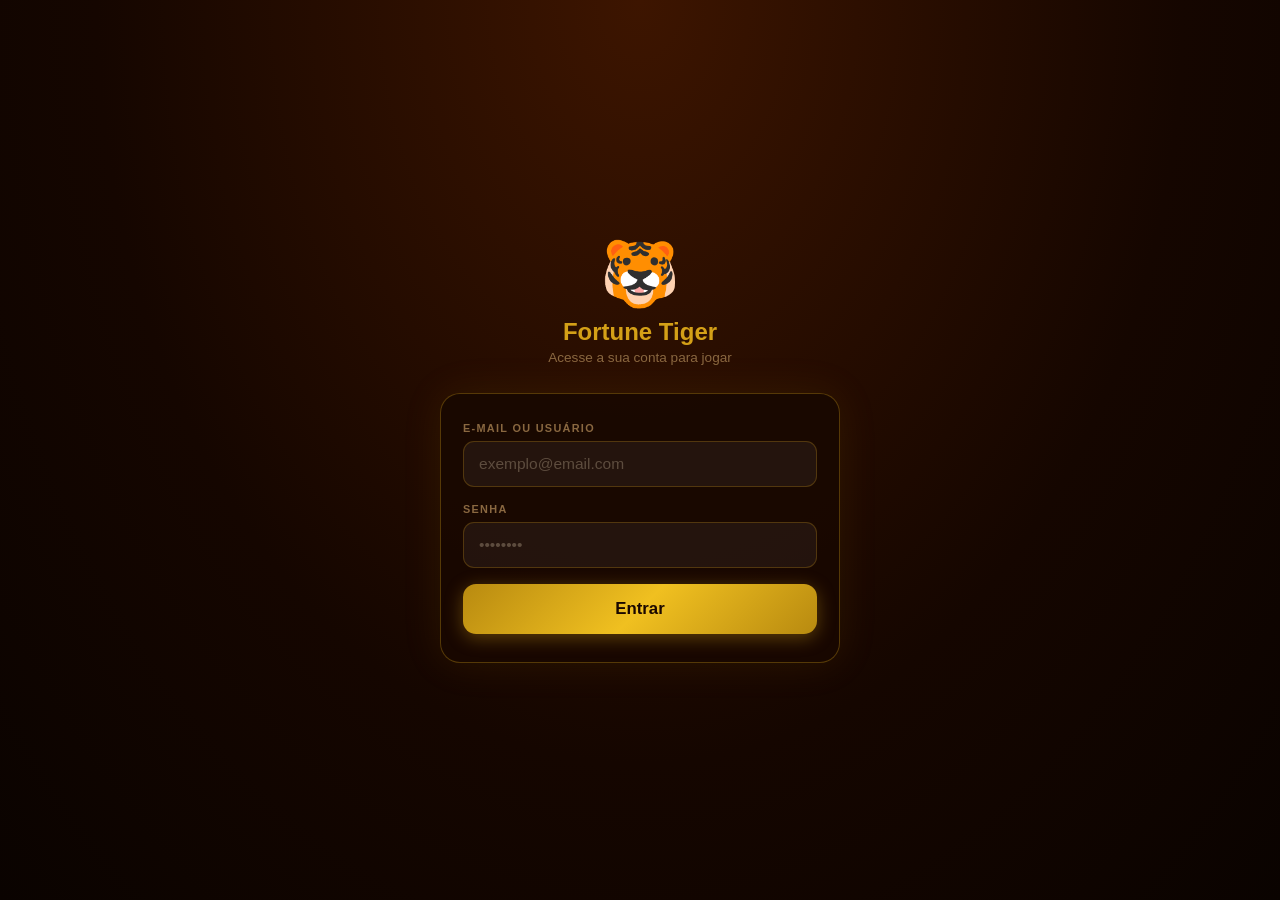
<file: game2.html>
<!DOCTYPE html>
<html lang="pt">
<head>
  <meta charset="utf-8">
  <meta name="viewport" content="width=device-width, initial-scale=1">
  <title>Fortune Tiger — Conta</title>
  <style>
    *, *::before, *::after { box-sizing: border-box; margin: 0; padding: 0; }

    :root {
      --bg:      #0a0300;
      --bg2:     #180800;
      --bg3:     #240c00;
      --gold:    #D4A017;
      --gold2:   #f0c020;
      --green:   #22c55e;
      --green2:  #4ade80;
      --red:     #ef4444;
      --text:    #f0dfc0;
      --muted:   #8a6840;
      --border:  rgba(200,148,20,.35);
    }

    body {
      font-family: -apple-system, BlinkMacSystemFont, 'Segoe UI', Roboto, sans-serif;
      background: var(--bg);
      color: var(--text);
      min-height: 100vh;
      overflow-x: hidden;
    }

    /* ── SCREENS ── */
    .screen { display: none; min-height: 100vh; }
    .screen.active { display: flex; flex-direction: column; align-items: center; }

    /* ══════════════════════════════════
       LOGIN
    ══════════════════════════════════ */
    #screen-login {
      justify-content: center;
      background: radial-gradient(ellipse at 50% 0%, #3d1500 0%, #150600 60%, var(--bg) 100%);
      padding: 24px 20px;
    }
    .login-logo { font-size: 4rem; text-align: center; margin-bottom: 6px; }
    .login-title { font-size: 1.5rem; font-weight: 900; color: var(--gold); text-align: center; margin-bottom: 4px; }
    .login-sub { font-size: .85rem; color: var(--muted); text-align: center; margin-bottom: 28px; }

    .login-card {
      background: rgba(25,8,0,.9);
      border: 1.5px solid var(--border);
      border-radius: 20px; padding: 28px 22px;
      width: 100%; max-width: 400px;
      box-shadow: 0 0 40px rgba(200,148,20,.1);
    }
    .field { margin-bottom: 16px; }
    .field label { display: block; font-size: .68rem; font-weight: 800; letter-spacing: .12em; color: var(--muted); margin-bottom: 7px; }
    .field input {
      width: 100%; padding: 13px 15px;
      background: rgba(255,255,255,.05);
      border: 1.5px solid rgba(200,148,20,.28);
      border-radius: 11px; color: var(--text); font-size: .97rem; outline: none;
      transition: border-color .2s;
    }
    .field input:focus { border-color: var(--gold); }
    .field input::placeholder { color: rgba(240,223,192,.28); }

    .btn-primary {
      width: 100%; padding: 15px;
      background: linear-gradient(135deg, #b88a10, var(--gold2) 50%, #b88a10);
      color: #1a0800; font-weight: 900; font-size: 1.05rem;
      border: none; border-radius: 13px; cursor: pointer;
      transition: transform .1s, box-shadow .2s;
      box-shadow: 0 4px 18px rgba(200,148,20,.4);
    }
    .btn-primary:hover { transform: translateY(-1px); box-shadow: 0 6px 24px rgba(200,148,20,.6); }
    .btn-primary:active { transform: translateY(0); }
    .btn-primary:disabled { opacity: .6; cursor: not-allowed; transform: none; }

    /* ══════════════════════════════════
       BONUS WELCOME
    ══════════════════════════════════ */
    #screen-bonus {
      justify-content: center;
      background: radial-gradient(ellipse at 50% 0%, #3d1500 0%, #150600 60%, var(--bg) 100%);
      padding: 24px 20px;
    }
    .bonus-card {
      background: rgba(20,6,0,.92);
      border: 2px solid var(--border);
      border-radius: 22px; padding: 36px 24px;
      width: 100%; max-width: 400px; text-align: center;
      box-shadow: 0 0 50px rgba(200,148,20,.15);
      animation: popIn .5s cubic-bezier(.175,.885,.32,1.275);
    }
    @keyframes popIn { from{transform:scale(.8);opacity:0;} to{transform:scale(1);opacity:1;} }

    .bonus-icon { font-size: 3.5rem; margin-bottom: 12px; }
    .bonus-title { font-size: 1.7rem; font-weight: 900; color: var(--gold); margin-bottom: 6px; }
    .bonus-user { font-size: 1rem; color: var(--text); margin-bottom: 18px; }
    .bonus-amount-label { font-size: .82rem; color: var(--muted); margin-bottom: 6px; }
    .bonus-amount {
      font-size: 3.2rem; font-weight: 900; color: var(--green2);
      line-height: 1; margin-bottom: 4px;
    }
    .bonus-amount-mt { font-size: 1.2rem; color: var(--green2); margin-bottom: 24px; }

    /* ══════════════════════════════════
       MAIN APP
    ══════════════════════════════════ */
    #screen-app {
      background: var(--bg);
      padding-bottom: 70px; /* tab bar height */
    }

    /* App Header */
    .app-header {
      width: 100%; max-width: 480px;
      background: linear-gradient(135deg, #2a0e00, #1a0800);
      border-bottom: 1px solid var(--border);
      padding: 14px 18px;
      display: flex; align-items: center; justify-content: space-between;
      position: sticky; top: 0; z-index: 10;
    }
    .app-header-user { display: flex; align-items: center; gap: 10px; }
    .avatar-sm {
      width: 34px; height: 34px; border-radius: 50%;
      background: linear-gradient(135deg, var(--gold), #a07010);
      display: flex; align-items: center; justify-content: center;
      font-weight: 900; font-size: .85rem; color: #1a0800;
    }
    .header-name { font-size: .9rem; font-weight: 700; color: var(--text); }
    .header-id { font-size: .7rem; color: var(--muted); }
    .header-balance {
      background: rgba(0,0,0,.4); border: 1px solid var(--border);
      border-radius: 10px; padding: 6px 14px; text-align: right;
    }
    .header-balance .lbl { font-size: .58rem; color: var(--muted); font-weight: 700; letter-spacing: .08em; display: block; }
    .header-balance .val { font-size: 1rem; font-weight: 900; color: var(--gold); }

    /* Tab Content */
    .tab-content { display: none; width: 100%; max-width: 480px; padding: 16px; }
    .tab-content.active { display: block; }

    /* ── TAB: JOGO ── */
    .round-bar {
      display: flex; align-items: center; justify-content: space-between;
      background: rgba(255,255,255,.04); border-radius: 12px;
      padding: 10px 14px; margin-bottom: 14px;
      border: 1px solid rgba(255,255,255,.07);
    }
    .round-bar span { font-size: .78rem; color: var(--muted); font-weight: 700; }
    .round-progress { flex: 1; margin: 0 12px; height: 5px; background: rgba(255,255,255,.08); border-radius: 99px; overflow: hidden; }
    .round-progress-fill { height: 100%; background: linear-gradient(90deg, var(--gold), var(--gold2)); border-radius: 99px; transition: width .4s ease; }

    .slot-grid {
      display: grid; grid-template-columns: repeat(3,1fr); gap: 8px;
      background: rgba(12,4,0,.95);
      border: 2px solid rgba(200,148,20,.5);
      border-radius: 18px; padding: 12px; margin-bottom: 12px;
      box-shadow: 0 0 24px rgba(200,148,20,.18);
    }
    .slot-cell {
      background: rgba(4,1,0,.9); border: 1.5px solid rgba(200,148,20,.22);
      border-radius: 10px; aspect-ratio: 1;
      display: flex; align-items: center; justify-content: center;
      font-size: 1.9rem;
    }
    .slot-cell.win {
      border-color: var(--green2);
      box-shadow: 0 0 12px rgba(74,222,128,.55);
      animation: cellPulse .5s ease-in-out infinite alternate;
    }
    @keyframes cellPulse {
      from{box-shadow:0 0 5px rgba(74,222,128,.3);}
      to  {box-shadow:0 0 18px rgba(74,222,128,.85);}
    }

    .stats-row {
      display: flex; justify-content: space-around;
      background: rgba(10,3,0,.85); border: 1px solid var(--border);
      border-radius: 12px; padding: 10px 0; margin-bottom: 12px;
    }
    .stat-item { text-align: center; }
    .stat-item .s-lbl { font-size: .56rem; font-weight: 800; color: var(--muted); letter-spacing: .08em; display: block; }
    .stat-item .s-val { font-size: .85rem; font-weight: 900; }
    .stat-bal .s-val  { color: var(--gold); }
    .stat-bet .s-val  { color: var(--text); }
    .stat-win .s-val  { color: var(--green2); }
    .stat-sep { width: 1px; background: rgba(200,148,20,.18); }

    .controls-row { display: flex; align-items: center; justify-content: center; gap: 10px; }

    .btn-spin {
      width: 78px; height: 78px;
      background: radial-gradient(circle, #28c864, #15a040);
      border: 3px solid rgba(255,255,255,.18); border-radius: 50%;
      color: #fff; font-size: .95rem; font-weight: 900;
      cursor: pointer; flex-shrink: 0;
      box-shadow: 0 4px 18px rgba(21,160,64,.55);
      animation: glow 2s ease-in-out infinite;
      transition: transform .1s;
    }
    .btn-spin:hover:not(:disabled) { transform: scale(1.07); animation: none; }
    .btn-spin:active:not(:disabled) { transform: scale(.94); }
    .btn-spin:disabled { background: radial-gradient(circle, #444, #222); animation: none; cursor: not-allowed; box-shadow: none; }
    @keyframes glow {
      0%,100%{box-shadow:0 4px 18px rgba(21,160,64,.55),0 0 0 0 rgba(74,222,128,.3);}
      50%    {box-shadow:0 4px 18px rgba(21,160,64,.55),0 0 0 8px rgba(74,222,128,.0);}
    }

    .btn-tag2 {
      padding: 8px 12px; min-width: 54px;
      background: rgba(255,255,255,.04); border: 1.5px solid var(--border);
      border-radius: 50px; color: var(--gold); font-size: .7rem; font-weight: 800;
      cursor: pointer; transition: background .2s; text-align: center;
    }
    .btn-tag2.on { background: rgba(200,148,20,.25); border-color: var(--gold); color: var(--gold2); }
    .btn-circ {
      width: 40px; height: 40px;
      background: rgba(255,255,255,.04); border: 1.5px solid var(--border);
      border-radius: 50%; color: var(--gold); font-size: 1.2rem; font-weight: 700;
      cursor: pointer; display: flex; align-items: center; justify-content: center;
    }

    /* ── TAB: SALDO ── */
    .balance-hero {
      background: linear-gradient(135deg, #2a1200, #180a00);
      border: 1.5px solid var(--border); border-radius: 18px;
      padding: 24px; text-align: center; margin-bottom: 16px;
    }
    .bal-label { font-size: .72rem; color: var(--muted); font-weight: 700; letter-spacing: .1em; margin-bottom: 8px; }
    .bal-amount { font-size: 2.8rem; font-weight: 900; color: var(--gold); line-height: 1; }
    .bal-bonus { font-size: .82rem; color: var(--muted); margin-top: 6px; }

    .history-title { font-size: .9rem; font-weight: 800; color: var(--text); margin-bottom: 12px; }
    .tx-row {
      display: flex; align-items: center; justify-content: space-between;
      padding: 11px 14px; margin-bottom: 8px;
      background: rgba(255,255,255,.04); border-radius: 12px;
      border: 1px solid rgba(255,255,255,.07);
    }
    .tx-left { display: flex; align-items: center; gap: 10px; }
    .tx-icon {
      width: 34px; height: 34px; border-radius: 50%;
      display: flex; align-items: center; justify-content: center;
      font-size: .95rem; flex-shrink: 0;
    }
    .tx-icon.win  { background: rgba(34,197,94,.18); }
    .tx-icon.loss { background: rgba(239,68,68,.12); }
    .tx-desc { font-size: .85rem; font-weight: 700; color: var(--text); }
    .tx-round { font-size: .72rem; color: var(--muted); margin-top: 2px; }
    .tx-amount { font-size: .92rem; font-weight: 900; }
    .tx-amount.win  { color: var(--green2); }
    .tx-amount.loss { color: var(--red); }

    /* ── TAB: CONFIG ── */
    .config-section { margin-bottom: 20px; }
    .config-section-title { font-size: .7rem; font-weight: 800; color: var(--muted); letter-spacing: .12em; margin-bottom: 10px; }
    .config-row {
      display: flex; align-items: center; justify-content: space-between;
      background: rgba(255,255,255,.04); border: 1px solid rgba(255,255,255,.07);
      border-radius: 13px; padding: 14px 16px; margin-bottom: 8px;
    }
    .config-label { font-size: .92rem; font-weight: 700; }
    .config-sub { font-size: .75rem; color: var(--muted); margin-top: 2px; }

    .toggle {
      width: 46px; height: 26px; border-radius: 99px;
      background: rgba(255,255,255,.12); border: none; cursor: pointer;
      position: relative; transition: background .2s; flex-shrink: 0;
    }
    .toggle::after {
      content: ''; position: absolute; top: 3px; left: 3px;
      width: 20px; height: 20px; border-radius: 50%;
      background: #fff; transition: left .2s;
    }
    .toggle.on { background: var(--green); }
    .toggle.on::after { left: 23px; }

    .user-info-card {
      background: rgba(255,255,255,.04); border: 1px solid rgba(255,255,255,.07);
      border-radius: 13px; padding: 16px;
    }
    .user-info-row { display: flex; gap: 8px; margin-bottom: 8px; }
    .user-info-row:last-child { margin-bottom: 0; }
    .ui-key { font-size: .75rem; color: var(--muted); font-weight: 600; min-width: 70px; }
    .ui-val { font-size: .85rem; font-weight: 700; color: var(--text); }

    .btn-logout {
      width: 100%; padding: 13px;
      background: rgba(239,68,68,.1); border: 1.5px solid rgba(239,68,68,.3);
      border-radius: 12px; color: #ef4444; font-size: .95rem; font-weight: 800;
      cursor: pointer; transition: background .2s; margin-top: 4px;
    }
    .btn-logout:hover { background: rgba(239,68,68,.2); }

    /* ── TAB: SAQUE ── */
    .saque-lock {
      background: rgba(255,255,255,.04); border: 1.5px solid rgba(255,255,255,.1);
      border-radius: 18px; padding: 32px 20px; text-align: center; margin-bottom: 16px;
    }
    .saque-lock-icon { font-size: 3rem; margin-bottom: 14px; }
    .saque-lock-title { font-size: 1.1rem; font-weight: 900; color: var(--text); margin-bottom: 6px; }
    .saque-lock-sub { font-size: .85rem; color: var(--muted); margin-bottom: 20px; line-height: 1.5; }
    .progress-wrap { margin-bottom: 8px; }
    .progress-bar {
      width: 100%; height: 10px; border-radius: 99px;
      background: rgba(255,255,255,.08); overflow: hidden;
    }
    .progress-fill {
      height: 100%; border-radius: 99px;
      background: linear-gradient(90deg, var(--gold), var(--gold2));
      transition: width .6s ease;
    }
    .progress-label {
      display: flex; justify-content: space-between;
      font-size: .75rem; margin-top: 6px;
    }
    .progress-label span { color: var(--muted); }
    .progress-label strong { color: var(--gold); }

    /* ── BOTTOM TAB BAR ── */
    .tab-bar {
      position: fixed; bottom: 0; left: 0; right: 0;
      background: rgba(12,4,0,.97); border-top: 1px solid var(--border);
      display: flex; z-index: 20;
      backdrop-filter: blur(10px);
    }
    .tab-btn {
      flex: 1; padding: 10px 4px 12px;
      display: flex; flex-direction: column; align-items: center; gap: 3px;
      background: none; border: none; cursor: pointer;
      transition: opacity .2s; opacity: .5;
    }
    .tab-btn.active { opacity: 1; }
    .tab-btn .tab-icon { font-size: 1.3rem; }
    .tab-btn .tab-label { font-size: .62rem; font-weight: 800; color: var(--gold); letter-spacing: .05em; }
    .tab-btn.active .tab-label { color: var(--gold2); }

    /* ── WIN OVERLAY ── */
    #win-overlay {
      display: none; position: fixed; inset: 0;
      background: rgba(0,0,0,.8); z-index: 50;
      align-items: center; justify-content: center;
    }
    #win-overlay.show { display: flex; animation: fadeIn .3s ease; }
    @keyframes fadeIn { from{opacity:0;} to{opacity:1;} }

    .win-card2 {
      background: radial-gradient(circle at 50% 30%, #3a1800, #0e0400);
      border: 2px solid var(--gold); border-radius: 26px;
      padding: 40px 32px 32px; text-align: center;
      max-width: 320px; width: 90%;
      box-shadow: 0 0 60px rgba(200,148,20,.45);
      animation: popIn .4s cubic-bezier(.175,.885,.32,1.275);
    }
    .wc-badge { font-size: .78rem; font-weight: 800; color: var(--gold); letter-spacing: .1em; margin-bottom: 8px; }
    .wc-syms  { font-size: 2.8rem; margin-bottom: 8px; }
    .wc-amt   { font-size: 3.5rem; font-weight: 900; color: var(--green2); line-height: 1; }
    .wc-mt    { font-size: 1.2rem; color: var(--green2); margin-bottom: 18px; }
    .btn-cont {
      padding: 12px 32px;
      background: linear-gradient(135deg, #b88a10, var(--gold2) 50%, #b88a10);
      color: #1a0800; font-weight: 900; font-size: .97rem;
      border: none; border-radius: 11px; cursor: pointer;
    }

    /* Section cards */
    .section-card {
      background: rgba(20,6,0,.85); border: 1px solid var(--border);
      border-radius: 16px; padding: 18px;
      margin-bottom: 14px;
    }
    .section-card-title { font-size: .75rem; font-weight: 800; color: var(--muted); letter-spacing: .1em; margin-bottom: 12px; }
  </style>
</head>
<body>

<!-- ══════════════════════════════════════════
     SCREEN 1 — LOGIN
══════════════════════════════════════════ -->
<div class="screen active" id="screen-login">
  <div class="login-logo">🐯</div>
  <p class="login-title">Fortune Tiger</p>
  <p class="login-sub">Acesse a sua conta para jogar</p>

  <div class="login-card">
    <div class="field">
      <label for="lg-email">E-MAIL OU USUÁRIO</label>
      <input id="lg-email" type="text" placeholder="exemplo@email.com" autocomplete="username">
    </div>
    <div class="field">
      <label for="lg-pass">SENHA</label>
      <input id="lg-pass" type="password" placeholder="••••••••" autocomplete="current-password">
    </div>
    <button class="btn-primary" id="btn-login" onclick="doLogin()">Entrar</button>
  </div>
</div>

<!-- ══════════════════════════════════════════
     SCREEN 2 — BONUS WELCOME
══════════════════════════════════════════ -->
<div class="screen" id="screen-bonus">
  <div class="bonus-card">
    <div class="bonus-icon">🎉</div>
    <h1 class="bonus-title">Conta Verificada!</h1>
    <p class="bonus-user">Parabéns, <strong id="bonus-username">Jogador</strong>!</p>
    <p class="bonus-amount-label">O seu bônus disponível</p>
    <div class="bonus-amount" id="bonus-display">8.478</div>
    <div class="bonus-amount-mt">MT</div>
    <button class="btn-primary" onclick="goToApp()">🐯 Começar a Jogar</button>
  </div>
</div>

<!-- ══════════════════════════════════════════
     SCREEN 3 — MAIN APP
══════════════════════════════════════════ -->
<div class="screen" id="screen-app">

  <!-- App Header -->
  <div class="app-header">
    <div class="app-header-user">
      <div class="avatar-sm" id="app-avatar">J</div>
      <div>
        <div class="header-name" id="app-username">Jogador</div>
        <div class="header-id" id="app-id">ID: #00000</div>
      </div>
    </div>
    <div class="header-balance">
      <span class="lbl">SALDO</span>
      <span class="val" id="hdr-bal">8.478 MT</span>
    </div>
  </div>

  <!-- ── TAB: JOGO ── -->
  <div class="tab-content active" id="tab-jogo">
    <div class="round-bar">
      <span id="round-label">RODADA 0</span>
      <div class="round-progress">
        <div class="round-progress-fill" id="round-fill" style="width:0%"></div>
      </div>
      <span id="round-of">0/20</span>
    </div>

    <div class="slot-grid" id="slot-grid"></div>

    <div class="stats-row">
      <div class="stat-item stat-bal">
        <span class="s-lbl">💰 SALDO</span>
        <span class="s-val" id="st-bal">0 MT</span>
      </div>
      <div class="stat-sep"></div>
      <div class="stat-item stat-bet">
        <span class="s-lbl">🎯 APOSTA</span>
        <span class="s-val" id="st-bet">80 MT</span>
      </div>
      <div class="stat-sep"></div>
      <div class="stat-item stat-win">
        <span class="s-lbl">🏆 GANHO</span>
        <span class="s-val" id="st-win">0 MT</span>
      </div>
    </div>

    <div class="controls-row">
      <button class="btn-tag2" id="btn-turbo" onclick="toggleTurbo()">TURBO</button>
      <button class="btn-circ" onclick="">−</button>
      <button class="btn-spin" id="btn-spin" onclick="girar()">GIRAR</button>
      <button class="btn-circ" onclick="">+</button>
      <button class="btn-tag2" id="btn-auto" onclick="toggleAuto()">AUTO</button>
    </div>
  </div>

  <!-- ── TAB: SALDO ── -->
  <div class="tab-content" id="tab-saldo">
    <div class="balance-hero">
      <p class="bal-label">SALDO ACTUAL</p>
      <div class="bal-amount" id="bal-big">8.478 MT</div>
      <p class="bal-bonus" id="bal-bonus-note">Bônus inicial: 8.478 MT</p>
    </div>

    <p class="history-title">Histórico de Transações</p>
    <div id="tx-list">
      <p style="color:var(--muted);font-size:.85rem;text-align:center;padding:20px 0;">Nenhuma transação ainda</p>
    </div>
  </div>

  <!-- ── TAB: CONFIGURAÇÃO ── -->
  <div class="tab-content" id="tab-config">

    <div class="config-section">
      <p class="config-section-title">PREFERÊNCIAS DE JOGO</p>
      <div class="config-row">
        <div>
          <div class="config-label">Som</div>
          <div class="config-sub">Efeitos sonoros do jogo</div>
        </div>
        <button class="toggle on" id="tog-sound" onclick="toggleSound()"></button>
      </div>
      <div class="config-row">
        <div>
          <div class="config-label">Modo Turbo</div>
          <div class="config-sub">Giros mais rápidos</div>
        </div>
        <button class="toggle" id="tog-turbo" onclick="toggleTurboConfig()"></button>
      </div>
    </div>

    <div class="config-section">
      <p class="config-section-title">CONTA</p>
      <div class="user-info-card">
        <div class="user-info-row">
          <span class="ui-key">Usuário</span>
          <span class="ui-val" id="cfg-user">—</span>
        </div>
        <div class="user-info-row">
          <span class="ui-key">E-mail</span>
          <span class="ui-val" id="cfg-email">—</span>
        </div>
        <div class="user-info-row">
          <span class="ui-key">Rodadas</span>
          <span class="ui-val" id="cfg-rounds">0 / 20</span>
        </div>
      </div>
      <button class="btn-logout" onclick="doLogout()" style="margin-top:10px;">Terminar Sessão</button>
    </div>
  </div>

  <!-- ── TAB: SAQUE ── -->
  <div class="tab-content" id="tab-saque">
    <div class="saque-lock">
      <div class="saque-lock-icon">🔒</div>
      <h3 class="saque-lock-title">Saque Bloqueado</h3>
      <p class="saque-lock-sub">O saque mínimo é de <strong style="color:var(--gold)">10.000 MT</strong>.<br>Continue a jogar para desbloquear.</p>

      <div class="progress-wrap">
        <div class="progress-bar">
          <div class="progress-fill" id="saque-fill" style="width:0%"></div>
        </div>
        <div class="progress-label">
          <strong id="saque-current">0 MT</strong>
          <span>10.000 MT</span>
        </div>
      </div>
    </div>

    <div class="section-card">
      <p class="section-card-title">COMO DESBLOQUEAR</p>
      <div style="display:flex;flex-direction:column;gap:10px;">
        <div style="display:flex;gap:10px;align-items:flex-start;">
          <span style="color:var(--gold);font-weight:900;font-size:1.1rem;">1.</span>
          <span style="font-size:.87rem;color:var(--text);">Continue a girar e acumule mais bônus</span>
        </div>
        <div style="display:flex;gap:10px;align-items:flex-start;">
          <span style="color:var(--gold);font-weight:900;font-size:1.1rem;">2.</span>
          <span style="font-size:.87rem;color:var(--text);">Alcance o saldo de 10.000 MT</span>
        </div>
        <div style="display:flex;gap:10px;align-items:flex-start;">
          <span style="color:var(--gold);font-weight:900;font-size:1.1rem;">3.</span>
          <span style="font-size:.87rem;color:var(--text);">O botão de saque será desbloqueado automaticamente</span>
        </div>
      </div>
    </div>
  </div>

  <!-- Bottom Tab Bar -->
  <nav class="tab-bar">
    <button class="tab-btn active" onclick="switchTab('jogo',this)">
      <span class="tab-icon">🎮</span>
      <span class="tab-label">JOGO</span>
    </button>
    <button class="tab-btn" onclick="switchTab('saldo',this)">
      <span class="tab-icon">💰</span>
      <span class="tab-label">SALDO</span>
    </button>
    <button class="tab-btn" onclick="switchTab('config',this)">
      <span class="tab-icon">⚙️</span>
      <span class="tab-label">CONFIG</span>
    </button>
    <button class="tab-btn" onclick="switchTab('saque',this)">
      <span class="tab-icon">🏦</span>
      <span class="tab-label">SAQUE</span>
    </button>
  </nav>

</div>

<!-- WIN OVERLAY -->
<div id="win-overlay">
  <div class="win-card2">
    <p class="wc-badge">🎉 VOCÊ GANHOU!</p>
    <div class="wc-syms" id="wc-syms"></div>
    <div class="wc-amt"  id="wc-amt">0</div>
    <div class="wc-mt">MT</div>
    <button class="btn-cont" onclick="closeWin()">Continuar</button>
  </div>
</div>

<script>
/* ══════════════════════════════════════════════════════════════
   CONFIGURAÇÃO
══════════════════════════════════════════════════════════════ */
const BONUS_START = 8478; // bônus inicial (MT)
const STORAGE_KEY = 'tf_game2';

/* ══════════════════════════════════════════════════════════════
   PRESETS — 20 rodadas — começa em 8.478 MT, termina em 67 MT
   12 ganhos / 8 perdas (mais ganhos que perdas)
   Balanço: 8478→9118→7918→8558→7278→7758→8398→6798
           →7438→7918→5518→6158→6638→4638→5278→5758
           →3358→3838→2038→2518→67
══════════════════════════════════════════════════════════════ */
const PRESETS = [
  /*R1  WIN +640 */ { cells:['🧧','🧧','🧧','🌕','💰','🍊','🍊','🌕','💰'], d: +640, line:[0,1,2] },
  /*R2  LOSS     */ { cells:['🌕','💰','🍊','🧧','🌕','🍊','🍊','🌕','🧧'], d:-1200, line:null },
  /*R3  WIN +640 */ { cells:['💰','💰','💰','🌕','🧧','🍊','🧧','🌕','🌕'], d: +640, line:[0,1,2] },
  /*R4  LOSS     */ { cells:['🍊','🌕','🧧','💰','🍊','🌕','🌕','💎','🍊'], d:-1280, line:null },
  /*R5  WIN +480 */ { cells:['🌕','🌕','🌕','💰','🧧','🍊','🧧','💰','🌕'], d: +480, line:[0,1,2] },
  /*R6  WIN +640 */ { cells:['🧧','🧧','🧧','🌕','💰','🍊','🍊','🌕','💰'], d: +640, line:[0,1,2] },
  /*R7  LOSS     */ { cells:['🌕','🍊','🧧','💰','🌕','🍊','🧧','🌕','💰'], d:-1600, line:null },
  /*R8  WIN +640 */ { cells:['💰','💰','💰','🌕','🧧','🍊','🍊','🌕','🌕'], d: +640, line:[0,1,2] },
  /*R9  WIN +480 */ { cells:['🌕','🌕','🌕','💰','🧧','🍊','🧧','💰','🌕'], d: +480, line:[0,1,2] },
  /*R10 LOSS     */ { cells:['🍊','💰','🌕','🧧','🍊','💰','🌕','🧧','🍊'], d:-2400, line:null },
  /*R11 WIN +640 */ { cells:['🧧','🧧','🧧','🌕','💰','🍊','🍊','🌕','💰'], d: +640, line:[0,1,2] },
  /*R12 WIN +480 */ { cells:['🌕','🌕','🌕','💰','🧧','🍊','🧧','💰','🌕'], d: +480, line:[0,1,2] },
  /*R13 LOSS     */ { cells:['🌕','💰','🍊','🧧','🌕','💰','🍊','🌕','🧧'], d:-2000, line:null },
  /*R14 WIN +640 */ { cells:['💰','💰','💰','🌕','🧧','🍊','🍊','🌕','🌕'], d: +640, line:[0,1,2] },
  /*R15 WIN +480 */ { cells:['🌕','🌕','🌕','💰','🧧','🍊','🧧','💰','🌕'], d: +480, line:[0,1,2] },
  /*R16 LOSS     */ { cells:['🍊','🌕','🧧','💰','🍊','🌕','🌕','💎','🍊'], d:-2400, line:null },
  /*R17 WIN +480 */ { cells:['🌕','🌕','🌕','💰','🧧','🍊','🧧','💰','🌕'], d: +480, line:[0,1,2] },
  /*R18 LOSS     */ { cells:['🌕','💰','🍊','🧧','🌕','💰','🍊','🌕','🧧'], d:-1800, line:null },
  /*R19 WIN +480 */ { cells:['🌕','🌕','🌕','💰','🧧','🍊','🧧','💰','🌕'], d: +480, line:[0,1,2] },
  /*R20 LOSS     */ { cells:['🍊','💰','🌕','🧧','🍊','💰','🌕','🧧','🍊'], d:-2451, line:null },
];

/* ══════════════════════════════════════════════════════════════
   ESTADO
══════════════════════════════════════════════════════════════ */
let state = {
  logged: false, user: '', email: '',
  balance: BONUS_START, round: 0,
  sessionGain: 0, history: []
};
let spinning = false, turbo = false, auto = false, autoTimer = null;
let muted = false;
let cells = [];

const SYMS = ['💰','🐯','🌕','🧧','💎','🍊'];

/* ══════════════════════════════════════════════════════════════
   LOCALSTORAGE
══════════════════════════════════════════════════════════════ */
function saveState() {
  localStorage.setItem(STORAGE_KEY, JSON.stringify(state));
}

function loadState() {
  try {
    const raw = localStorage.getItem(STORAGE_KEY);
    if (!raw) return false;
    const s = JSON.parse(raw);
    if (s && s.logged) { state = s; return true; }
  } catch(e) {}
  return false;
}

/* ══════════════════════════════════════════════════════════════
   ♪ ÁUDIO
══════════════════════════════════════════════════════════════ */
let audioCtx = null, spinTickId = null;

function ctx() {
  if (!audioCtx) {
    const AC = window.AudioContext || window.webkitAudioContext;
    if (AC) audioCtx = new AC();
  }
  if (audioCtx && audioCtx.state === 'suspended') audioCtx.resume();
  return audioCtx;
}

function tone(freq, dur, type = 'sine', vol = 0.25, delay = 0) {
  if (muted) return;
  const c = ctx(); if (!c) return;
  const osc = c.createOscillator(), gain = c.createGain(), t0 = c.currentTime + delay;
  osc.connect(gain); gain.connect(c.destination);
  osc.type = type; osc.frequency.setValueAtTime(freq, t0);
  gain.gain.setValueAtTime(vol, t0);
  gain.gain.exponentialRampToValueAtTime(0.001, t0 + dur);
  osc.start(t0); osc.stop(t0 + dur + 0.01);
}

function noiseTick() {
  if (muted) return;
  const c = ctx(); if (!c) return;
  const buf = c.createBuffer(1, c.sampleRate * 0.025, c.sampleRate);
  const d = buf.getChannelData(0);
  for (let i = 0; i < d.length; i++) d[i] = Math.random() * 2 - 1;
  const src = c.createBufferSource(), gain = c.createGain();
  const f = c.createBiquadFilter(); f.type = 'bandpass'; f.frequency.value = 1800;
  src.buffer = buf; src.connect(f); f.connect(gain); gain.connect(c.destination);
  gain.gain.setValueAtTime(0.06, c.currentTime);
  gain.gain.exponentialRampToValueAtTime(0.001, c.currentTime + 0.025);
  src.start(); src.stop(c.currentTime + 0.03);
}

function sndClick()     { tone(700, 0.05, 'square', 0.1); }
function sndSpinStart() {
  [180,230,290].forEach((f,i) => tone(f, 0.07, 'sawtooth', 0.16, i*0.04));
  spinTickId = setInterval(() => noiseTick(), turbo ? 30 : 55);
}
function sndSpinStop()  {
  if (spinTickId) { clearInterval(spinTickId); spinTickId = null; }
  tone(110, 0.16, 'sine', 0.4); tone(70, 0.1, 'sine', 0.25, 0.1);
}
function sndCoin()      { tone(1400, 0.07, 'sine', 0.2); tone(1800, 0.05, 'sine', 0.1, 0.04); }

function sndWin(amt) {
  if (amt >= 600) {
    [523,659,784,1047,1319].forEach((f,i) => tone(f, 0.26, 'sine', 0.32, i*0.1));
    for (let i=0; i<8; i++) setTimeout(() => sndCoin(), 60+i*70);
  } else {
    [523,659,784,1047].forEach((f,i) => tone(f, 0.22, 'sine', 0.3, i*0.11));
    for (let i=0; i<4; i++) setTimeout(() => sndCoin(), 50+i*90);
  }
}

/* ══════════════════════════════════════════════════════════════
   SCREENS
══════════════════════════════════════════════════════════════ */
function showScreen(id) {
  document.querySelectorAll('.screen').forEach(s => s.classList.remove('active'));
  document.getElementById(id).classList.add('active');
  window.scrollTo(0,0);
}

/* ══════════════════════════════════════════════════════════════
   LOGIN
══════════════════════════════════════════════════════════════ */
function doLogin() {
  const email = document.getElementById('lg-email').value.trim();
  const pass  = document.getElementById('lg-pass').value;
  if (!email) { document.getElementById('lg-email').style.borderColor='#f87171'; setTimeout(()=>document.getElementById('lg-email').style.borderColor='',1200); return; }
  if (!pass)  { document.getElementById('lg-pass').style.borderColor='#f87171';  setTimeout(()=>document.getElementById('lg-pass').style.borderColor='',1200);  return; }
  sndClick();
  const btn = document.getElementById('btn-login');
  btn.disabled = true; btn.textContent = 'Verificando...';
  setTimeout(() => {
    btn.disabled = false; btn.textContent = 'Entrar';
    const username = email.split('@')[0] || email;
    state.user  = username.charAt(0).toUpperCase() + username.slice(1);
    state.email = email;
    state.logged = true;
    state.balance = BONUS_START;
    state.round = 0; state.sessionGain = 0; state.history = [];
    saveState();
    showBonusScreen();
  }, 2000);
}

function showBonusScreen() {
  document.getElementById('bonus-username').textContent = state.user;
  document.getElementById('bonus-display').textContent  = formatNum(state.balance);
  showScreen('screen-bonus');
}

/* ══════════════════════════════════════════════════════════════
   BONUS → APP
══════════════════════════════════════════════════════════════ */
function goToApp() {
  sndClick();
  setupAppUI();
  showScreen('screen-app');
}

function setupAppUI() {
  const u = state.user;
  document.getElementById('app-avatar').textContent   = u.charAt(0).toUpperCase();
  document.getElementById('app-username').textContent = u;
  document.getElementById('app-id').textContent       = 'ID: #' + Math.floor(10000 + Math.random()*89999);
  document.getElementById('cfg-user').textContent     = u;
  document.getElementById('cfg-email').textContent    = state.email;
  buildGrid();
  updateUI();
}

/* ══════════════════════════════════════════════════════════════
   GRID
══════════════════════════════════════════════════════════════ */
function buildGrid() {
  const grid = document.getElementById('slot-grid');
  grid.innerHTML = ''; cells = [];
  ['🐯','💰','🌕','🧧','🐯','🧧','💰','🌕','🧧'].forEach((sym, i) => {
    const div = document.createElement('div');
    div.className = 'slot-cell'; div.id = 'g2c' + i; div.textContent = sym;
    grid.appendChild(div); cells.push(div);
  });
}

/* ══════════════════════════════════════════════════════════════
   UI UPDATE
══════════════════════════════════════════════════════════════ */
function formatNum(n) {
  return n.toLocaleString('pt-BR');
}

function updateUI() {
  const bal = state.balance;
  const fmt = formatNum(bal) + ' MT';
  document.getElementById('hdr-bal').textContent = fmt;
  document.getElementById('st-bal').textContent  = fmt;
  document.getElementById('st-win').textContent  = formatNum(state.sessionGain) + ' MT';
  document.getElementById('bal-big').textContent = fmt;
  document.getElementById('bal-bonus-note').textContent = 'Bônus inicial: ' + formatNum(BONUS_START) + ' MT';

  // Rodadas
  const r = state.round;
  document.getElementById('round-label').textContent = r >= 20 ? 'CONCLUÍDO' : 'RODADA ' + r;
  document.getElementById('round-of').textContent    = r + '/20';
  document.getElementById('round-fill').style.width  = (r / 20 * 100) + '%';
  document.getElementById('cfg-rounds').textContent  = r + ' / 20';

  // Saque
  const pct = Math.min(100, (bal / 10000) * 100).toFixed(1);
  document.getElementById('saque-fill').style.width    = pct + '%';
  document.getElementById('saque-current').textContent = formatNum(bal) + ' MT';
}

/* ══════════════════════════════════════════════════════════════
   GIRAR
══════════════════════════════════════════════════════════════ */
function girar() {
  if (spinning || state.round >= 20) return;
  sndClick(); spinning = true;
  const btn = document.getElementById('btn-spin');
  btn.disabled = true; btn.textContent = '...'; btn.style.animation = 'none';
  cells.forEach(c => c.classList.remove('win'));

  const preset = PRESETS[state.round];
  const spinMs = turbo ? 320 : 1100, steps = turbo ? 6 : 22;
  sndSpinStart();

  let step = 0;
  const tick = setInterval(() => {
    cells.forEach(c => { c.textContent = SYMS[Math.floor(Math.random() * SYMS.length)]; });
    if (++step >= steps) { clearInterval(tick); applyResult(preset); }
  }, spinMs / steps);
}

function applyResult(preset) {
  sndSpinStop();
  preset.cells.forEach((sym, i) => { cells[i].textContent = sym; });

  state.round++;
  state.balance += preset.d;
  if (preset.d > 0) state.sessionGain += preset.d;

  // Histórico
  state.history.unshift({
    type: preset.d > 0 ? 'win' : 'loss',
    amount: Math.abs(preset.d),
    balance: state.balance,
    round: state.round
  });

  saveState();
  updateUI();
  renderHistory();

  if (preset.d > 0 && preset.line) {
    preset.line.forEach(i => cells[i].classList.add('win'));
    setTimeout(() => { sndWin(preset.d); showWin(preset.d, cells[preset.line[0]].textContent); }, 450);
  } else {
    finishSpin();
  }

  if (state.round >= 20) {
    const btn = document.getElementById('btn-spin');
    btn.textContent = 'FIM'; btn.disabled = true;
    stopAuto();
  }
}

function finishSpin() {
  spinning = false;
  const btn = document.getElementById('btn-spin');
  if (state.round >= 20) { btn.textContent = 'FIM'; btn.disabled = true; stopAuto(); return; }
  btn.disabled = false; btn.textContent = 'GIRAR'; btn.style.animation = '';
  if (auto) autoTimer = setTimeout(girar, turbo ? 250 : 700);
}

/* ══════════════════════════════════════════════════════════════
   WIN OVERLAY
══════════════════════════════════════════════════════════════ */
function showWin(amt, sym) {
  document.getElementById('wc-syms').textContent = sym + sym + sym;
  document.getElementById('wc-amt').textContent  = '+' + formatNum(amt);
  document.getElementById('win-overlay').classList.add('show');
}

function closeWin() {
  sndClick();
  document.getElementById('win-overlay').classList.remove('show');
  finishSpin();
}

/* ══════════════════════════════════════════════════════════════
   HISTÓRIA
══════════════════════════════════════════════════════════════ */
function renderHistory() {
  const list = document.getElementById('tx-list');
  if (!state.history.length) { list.innerHTML = '<p style="color:var(--muted);font-size:.85rem;text-align:center;padding:20px 0;">Nenhuma transação ainda</p>'; return; }
  list.innerHTML = state.history.slice(0, 20).map(tx => `
    <div class="tx-row">
      <div class="tx-left">
        <div class="tx-icon ${tx.type}">${tx.type === 'win' ? '🏆' : '🎰'}</div>
        <div>
          <div class="tx-desc">${tx.type === 'win' ? 'Ganhou' : 'Sem ganho'} — Rodada ${tx.round}</div>
          <div class="tx-round">Saldo: ${formatNum(tx.balance)} MT</div>
        </div>
      </div>
      <div class="tx-amount ${tx.type}">${tx.type === 'win' ? '+' : ''}${tx.type === 'win' ? formatNum(tx.amount) + ' MT' : '—'}</div>
    </div>`).join('');
}

/* ══════════════════════════════════════════════════════════════
   TABS
══════════════════════════════════════════════════════════════ */
function switchTab(name, btn) {
  sndClick();
  document.querySelectorAll('.tab-content').forEach(t => t.classList.remove('active'));
  document.querySelectorAll('.tab-btn').forEach(b => b.classList.remove('active'));
  document.getElementById('tab-' + name).classList.add('active');
  btn.classList.add('active');
}

/* ══════════════════════════════════════════════════════════════
   CONTROLES
══════════════════════════════════════════════════════════════ */
function toggleTurbo() {
  sndClick(); turbo = !turbo;
  document.getElementById('btn-turbo').classList.toggle('on', turbo);
  document.getElementById('tog-turbo').classList.toggle('on', turbo);
}
function toggleTurboConfig() { toggleTurbo(); }

function toggleAuto() {
  sndClick(); auto = !auto;
  document.getElementById('btn-auto').classList.toggle('on', auto);
  if (auto && !spinning && state.round < 20) girar();
  else if (!auto) stopAuto();
}

function stopAuto() {
  auto = false;
  document.getElementById('btn-auto').classList.remove('on');
  clearTimeout(autoTimer);
}

function toggleSound() {
  muted = !muted;
  document.getElementById('tog-sound').classList.toggle('on', !muted);
  if (!muted) sndClick();
}

/* ══════════════════════════════════════════════════════════════
   LOGOUT
══════════════════════════════════════════════════════════════ */
function doLogout() {
  if (!confirm('Tem a certeza que quer terminar a sessão?')) return;
  localStorage.removeItem(STORAGE_KEY);
  state = { logged:false, user:'', email:'', balance:BONUS_START, round:0, sessionGain:0, history:[] };
  showScreen('screen-login');
}

/* ══════════════════════════════════════════════════════════════
   INIT — restaurar sessão ou mostrar login
══════════════════════════════════════════════════════════════ */
(function init() {
  if (loadState()) {
    setupAppUI();
    renderHistory();
    showScreen('screen-app');
  }
  // else: login screen already active
})();

document.addEventListener('keydown', e => { if (e.key === 'Escape') closeWin(); });
</script>
</body>
</html>
</file>
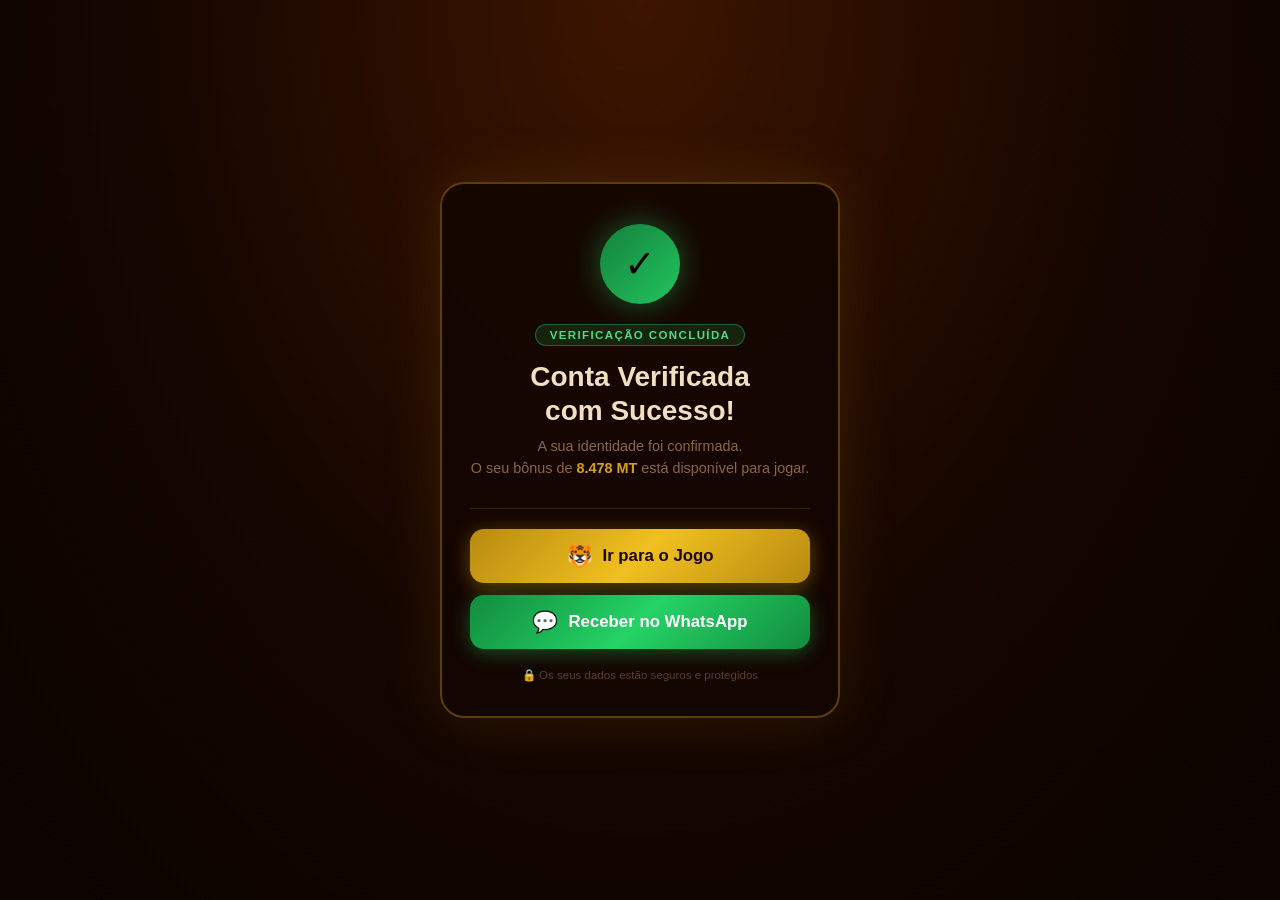
<file: verificacao.html>
<!DOCTYPE html>
<html lang="pt">
<head>
  <meta charset="utf-8">
  <meta name="viewport" content="width=device-width, initial-scale=1">
  <title>Verificação Concluída</title>
  <style>
    *, *::before, *::after { box-sizing: border-box; margin: 0; padding: 0; }

    body {
      font-family: -apple-system, BlinkMacSystemFont, 'Segoe UI', Roboto, sans-serif;
      background: radial-gradient(ellipse at 50% 0%, #3d1500 0%, #150600 55%, #0a0300 100%);
      min-height: 100vh;
      display: flex; align-items: center; justify-content: center;
      padding: 24px 20px;
    }

    .card {
      background: rgba(20,6,0,.92);
      border: 2px solid rgba(200,148,20,.4);
      border-radius: 24px;
      padding: 40px 28px 32px;
      max-width: 400px; width: 100%;
      text-align: center;
      box-shadow: 0 0 60px rgba(200,148,20,.15);
      animation: popIn .55s cubic-bezier(.175,.885,.32,1.275);
    }
    @keyframes popIn { from{transform:scale(.82);opacity:0;} to{transform:scale(1);opacity:1;} }

    .check-circle {
      width: 80px; height: 80px; border-radius: 50%;
      background: linear-gradient(135deg, #15803d, #22c55e);
      display: flex; align-items: center; justify-content: center;
      font-size: 2.4rem; margin: 0 auto 20px;
      box-shadow: 0 0 32px rgba(34,197,94,.45);
      animation: pulse 2s ease-in-out infinite;
    }
    @keyframes pulse {
      0%,100%{box-shadow:0 0 16px rgba(34,197,94,.4);}
      50%    {box-shadow:0 0 40px rgba(34,197,94,.75);}
    }

    .badge {
      display: inline-block;
      background: rgba(34,197,94,.15);
      border: 1px solid rgba(34,197,94,.4);
      color: #4ade80; font-size: .72rem; font-weight: 800;
      letter-spacing: .12em; padding: 4px 14px; border-radius: 99px;
      margin-bottom: 14px;
    }

    h1 {
      font-size: 1.75rem; font-weight: 900;
      color: #f0dfc0; margin-bottom: 8px; line-height: 1.2;
    }

    p.sub {
      font-size: .9rem; color: #8a6840; line-height: 1.55; margin-bottom: 28px;
    }
    p.sub strong { color: #D4A017; }

    .divider {
      height: 1px; background: rgba(200,148,20,.2); margin-bottom: 20px;
    }

    .btn-game {
      display: flex; align-items: center; justify-content: center; gap: 10px;
      width: 100%; padding: 15px;
      background: linear-gradient(135deg, #b88a10, #f0c020 50%, #b88a10);
      color: #1a0800; font-weight: 900; font-size: 1.05rem;
      border: none; border-radius: 14px; cursor: pointer;
      box-shadow: 0 4px 20px rgba(200,148,20,.45);
      text-decoration: none;
      margin-bottom: 12px;
      transition: transform .12s, box-shadow .2s;
    }
    .btn-game:hover { transform: translateY(-2px); box-shadow: 0 6px 26px rgba(200,148,20,.65); }
    .btn-game:active { transform: translateY(0); }

    .btn-whatsapp {
      display: flex; align-items: center; justify-content: center; gap: 10px;
      width: 100%; padding: 15px;
      background: linear-gradient(135deg, #128c3e, #25d366 50%, #128c3e);
      color: #fff; font-weight: 900; font-size: 1.05rem;
      border: none; border-radius: 14px; cursor: pointer;
      box-shadow: 0 4px 20px rgba(37,211,102,.35);
      text-decoration: none;
      transition: transform .12s, box-shadow .2s;
    }
    .btn-whatsapp:hover { transform: translateY(-2px); box-shadow: 0 6px 26px rgba(37,211,102,.55); }
    .btn-whatsapp:active { transform: translateY(0); }

    .btn-icon { font-size: 1.3rem; }

    .footer-note {
      font-size: .72rem; color: #5a4020; margin-top: 18px; line-height: 1.5;
    }
  </style>
</head>
<body>
  <div class="card">
    <div class="check-circle">✓</div>

    <div class="badge">VERIFICAÇÃO CONCLUÍDA</div>

    <h1>Conta Verificada<br>com Sucesso!</h1>
    <p class="sub">A sua identidade foi confirmada.<br>O seu bônus de <strong>8.478 MT</strong> está disponível para jogar.</p>

    <div class="divider"></div>

    <a class="btn-game" href="game2.html">
      <span class="btn-icon">🐯</span>
      Ir para o Jogo
    </a>

    <a class="btn-whatsapp" href="https://wa.link/9isqqc" target="_blank" rel="noopener">
      <span class="btn-icon">💬</span>
      Receber no WhatsApp
    </a>

    <p class="footer-note">🔒 Os seus dados estão seguros e protegidos</p>
  </div>
</body>
</html>
</file>
